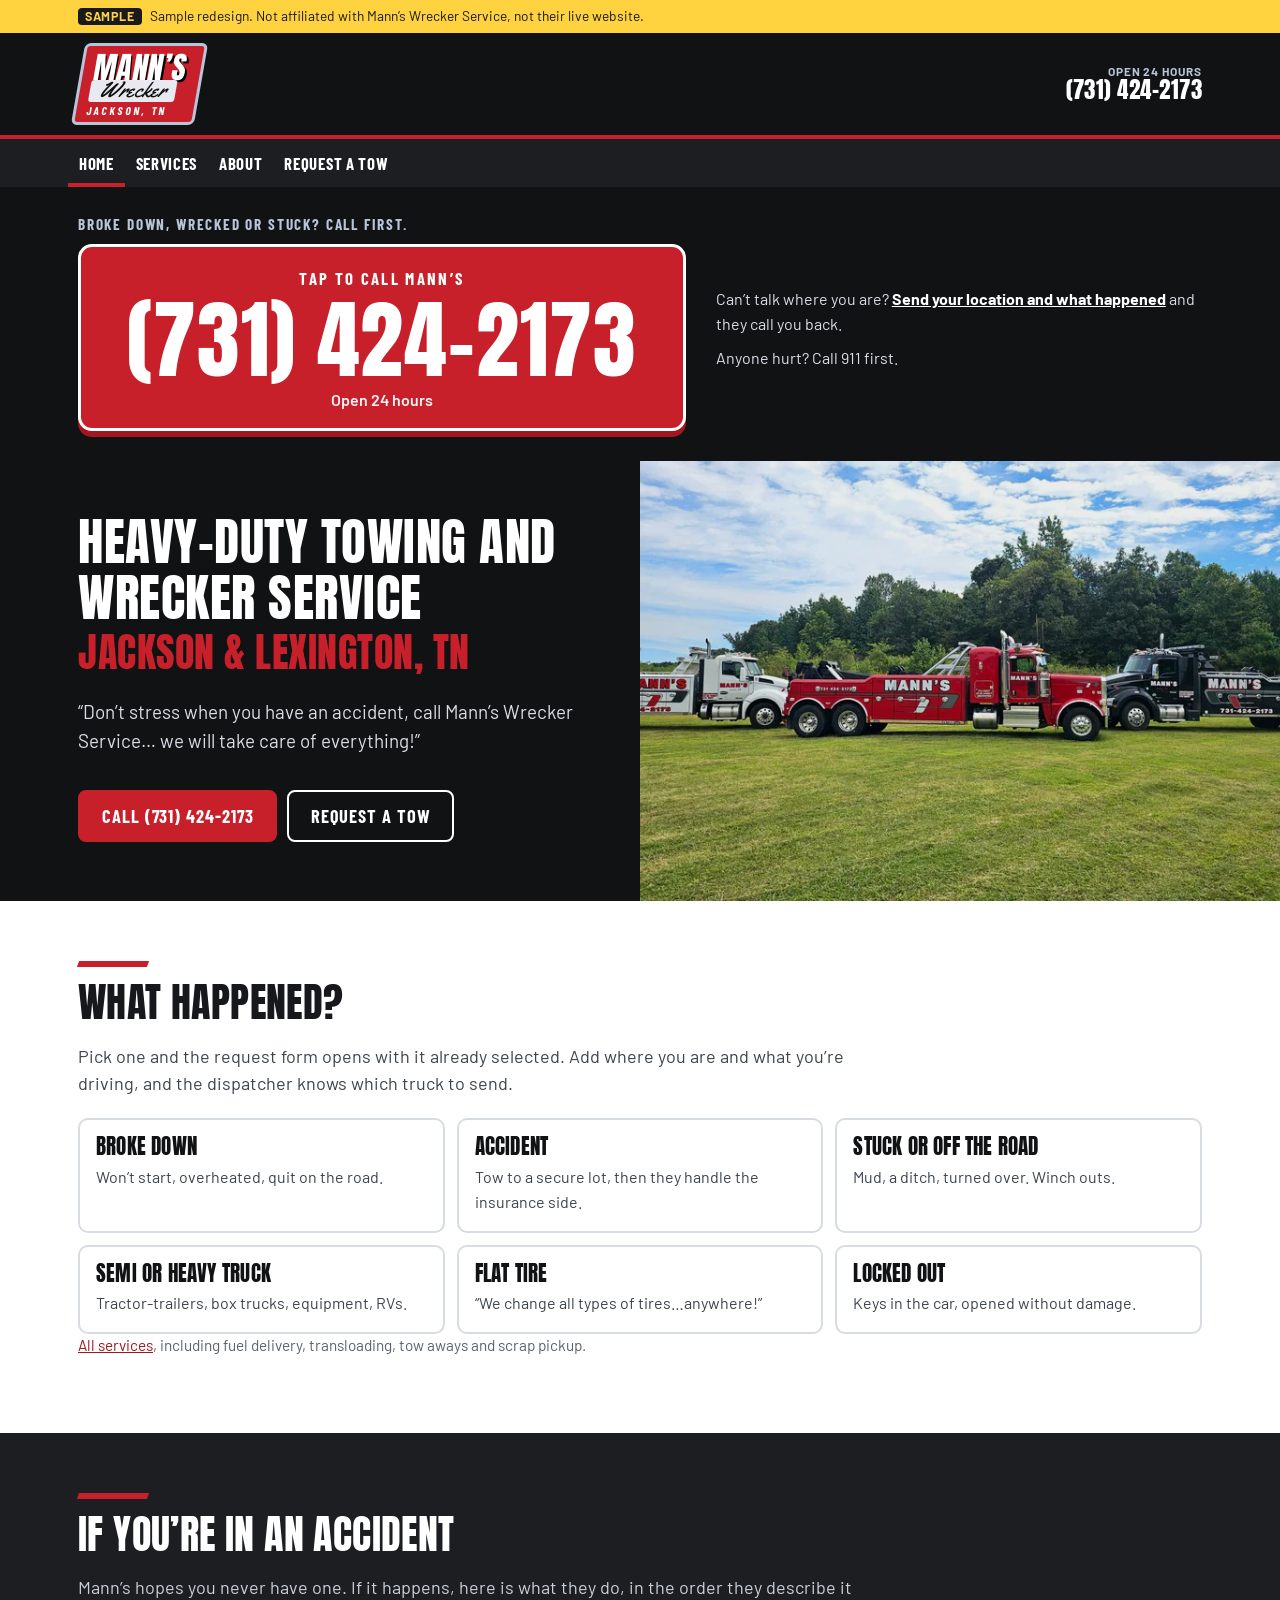
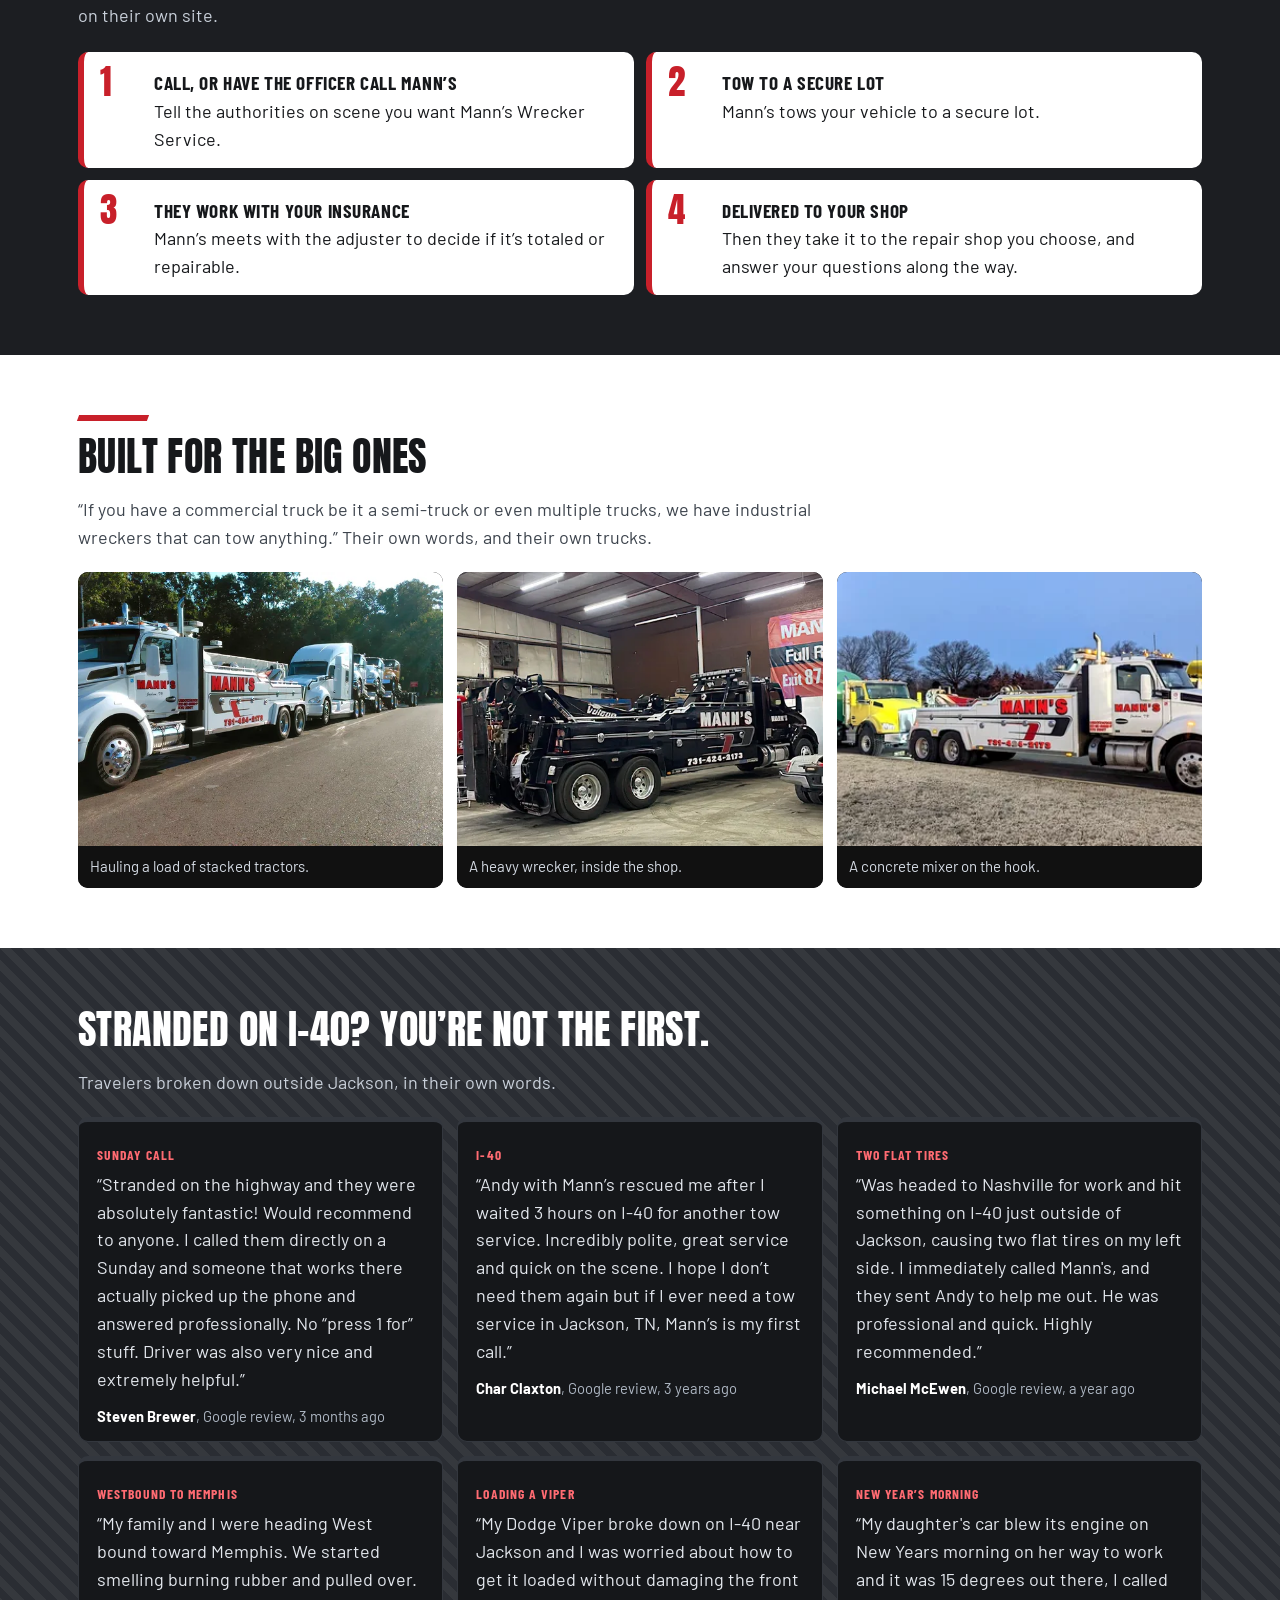
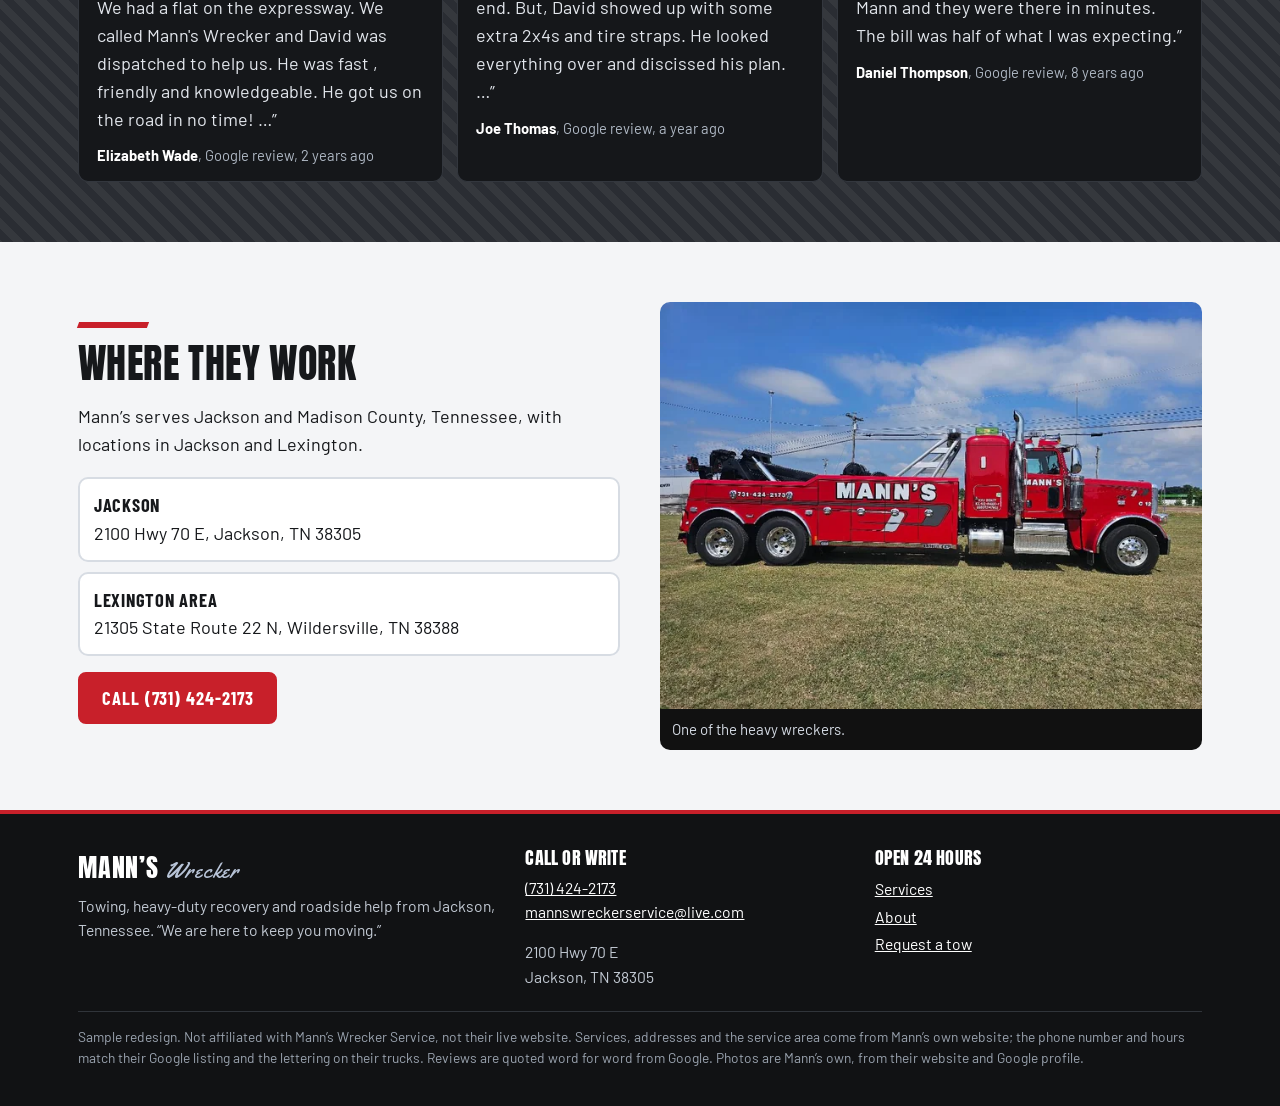
<file: index.html>
<!DOCTYPE html>
<html lang="en">
<head>
<meta charset="utf-8">
<meta name="viewport" content="width=device-width, initial-scale=1">
<meta name="robots" content="noindex, nofollow, noarchive">
<title>Mann&rsquo;s Wrecker Service | 24 Hour Towing &amp; Heavy Wrecker, Jackson, TN</title>
<meta name="description" content="Towing, heavy-duty wrecker and roadside service from Jackson, TN. Open 24 hours. Call (731) 424-2173.">
<meta name="theme-color" content="#111214">
<link rel="preconnect" href="https://fonts.googleapis.com">
<link rel="preconnect" href="https://fonts.gstatic.com" crossorigin>
<link rel="stylesheet" href="https://fonts.googleapis.com/css2?family=Anton&amp;family=Barlow:wght@400;600;700&amp;family=Barlow+Condensed:wght@700&amp;family=Yellowtail&amp;display=swap">
<link rel="stylesheet" href="style.css">
</head>
<body>
<a class="skip" href="#main">Skip to main content</a>
<div class="ribbon" role="note"><div class="wrap"><strong>Sample</strong>Sample redesign. Not affiliated with Mann&rsquo;s Wrecker Service, not their live website.</div></div>
<header class="site-head">
<div class="wrap head-row">
<a class="brand" href="index.html" aria-label="Mann&rsquo;s Wrecker Service, home"><span class="w1">MANN&rsquo;S</span><span class="w2">Wrecker</span><span class="w3">JACKSON, TN</span></a>
<a class="head-call" href="tel:+17314242173"><small>Open 24 hours</small>(731) 424-2173</a>
</div>
</header>
<nav class="main-nav" aria-label="Main"><ul><li><a href="index.html" aria-current="page">Home</a></li><li><a href="services.html">Services</a></li><li><a href="about.html">About</a></li><li><a href="contact.html">Request a tow</a></li></ul></nav>
<main id="main">

<section class="call-first" aria-label="Call for a tow">
<div class="wrap call-grid">
<div>
<p class="lbl">Broke down, wrecked or stuck? Call first.</p>
<a class="giant" href="tel:+17314242173"><span class="t">Tap to call Mann&rsquo;s</span><span class="n">(731) 424-2173</span><span class="s">Open 24 hours</span></a>
</div>
<div class="call-sub">
<p style="margin:0">Can&rsquo;t talk where you are? <a href="contact.html">Send your location and what happened</a> and they call you back.</p>
<p style="margin:0">Anyone hurt? Call 911 first.</p>
</div>
</div>
</section>

<section class="hero" aria-labelledby="hero-h">
<div class="hero-copy">
<h1 id="hero-h">Heavy-duty towing and wrecker service <span>Jackson &amp; Lexington, TN</span></h1>
<p class="lede">&ldquo;Don&rsquo;t stress when you have an accident, call Mann&rsquo;s Wrecker Service&hellip; we will take care of everything!&rdquo;</p>
<div class="btn-row"><a class="btn" href="tel:+17314242173">Call (731) 424-2173</a><a class="btn btn-ghost" href="contact.html">Request a tow</a></div>
</div>
<img src="img/three-wreckers-1400.webp" srcset="img/three-wreckers-760.webp 760w, img/three-wreckers-1400.webp 1400w" sizes="(min-width: 900px) 50vw, 100vw" width="1400" height="867" alt="Three Mann's heavy wreckers parked side by side on grass: a white one, a red one and a black one, each lettered Mann's 731-424-2173" fetchpriority="high">
</section>

<section class="sec" aria-labelledby="what-h">
<div class="wrap">
<span class="red-rule" aria-hidden="true"></span>
<h2 id="what-h">What happened?</h2>
<p class="lead-in">Pick one and the request form opens with it already selected. Add where you are and what you&rsquo;re driving, and the dispatcher knows which truck to send.</p>
<div class="svc">
<a href="contact.html#w-broke"><h3>Broke down</h3><p>Won&rsquo;t start, overheated, quit on the road.</p></a>
<a href="contact.html#w-wreck"><h3>Accident</h3><p>Tow to a secure lot, then they handle the insurance side.</p></a>
<a href="contact.html#w-stuck"><h3>Stuck or off the road</h3><p>Mud, a ditch, turned over. Winch outs.</p></a>
<a href="contact.html#w-semi"><h3>Semi or heavy truck</h3><p>Tractor-trailers, box trucks, equipment, RVs.</p></a>
<a href="contact.html#w-tire"><h3>Flat tire</h3><p>&ldquo;We change all types of tires&hellip;anywhere!&rdquo;</p></a>
<a href="contact.html#w-lock"><h3>Locked out</h3><p>Keys in the car, opened without damage.</p></a>
</div>
<p class="note"><a href="services.html">All services</a>, including fuel delivery, transloading, tow aways and scrap pickup.</p>
</div>
</section>

<section class="sec sec-dark" aria-labelledby="acc-h">
<div class="wrap">
<span class="red-rule" aria-hidden="true"></span>
<h2 id="acc-h">If you&rsquo;re in an accident</h2>
<p class="lead-in">Mann&rsquo;s hopes you never have one. If it happens, here is what they do, in the order they describe it on their own site.</p>
<ol class="steps">
<li><b>Call, or have the officer call Mann&rsquo;s</b>Tell the authorities on scene you want Mann&rsquo;s Wrecker Service.</li>
<li><b>Tow to a secure lot</b>Mann&rsquo;s tows your vehicle to a secure lot.</li>
<li><b>They work with your insurance</b>Mann&rsquo;s meets with the adjuster to decide if it&rsquo;s totaled or repairable.</li>
<li><b>Delivered to your shop</b>Then they take it to the repair shop you choose, and answer your questions along the way.</li>
</ol>
</div>
</section>

<section class="sec" aria-labelledby="hd-h">
<div class="wrap">
<span class="red-rule" aria-hidden="true"></span>
<h2 id="hd-h">Built for the big ones</h2>
<p class="lead-in">&ldquo;If you have a commercial truck be it a semi-truck or even multiple trucks, we have industrial wreckers that can tow anything.&rdquo; Their own words, and their own trucks.</p>
<div class="work">
<figure><img src="img/towing-semis-1400.webp" srcset="img/towing-semis-760.webp 760w, img/towing-semis-1400.webp 1400w" sizes="(min-width: 900px) 33vw, 100vw" width="1400" height="788" alt="A white Mann's heavy wrecker towing a line of new semi tractors stacked on each other along a two-lane road" loading="lazy"><figcaption>Hauling a load of stacked tractors.</figcaption></figure>
<figure><img src="img/rotator-shop-900.webp" srcset="img/rotator-shop-560.webp 560w, img/rotator-shop-900.webp 900w" sizes="(min-width: 900px) 33vw, 100vw" width="900" height="1158" alt="A black Mann's heavy wrecker parked inside a large lit shop building" loading="lazy"><figcaption>A heavy wrecker, inside the shop.</figcaption></figure>
<figure><img src="img/mixer-tow-1200.webp" srcset="img/mixer-tow-560.webp 560w, img/mixer-tow-1200.webp 1200w" sizes="(min-width: 900px) 33vw, 100vw" width="1200" height="560" alt="A Mann's wrecker hooked to a concrete mixer truck" loading="lazy"><figcaption>A concrete mixer on the hook.</figcaption></figure>
</div>
</div>
</section>

<section class="sec plate" aria-labelledby="r-h">
<div class="wrap">
<h2 id="r-h">Stranded on I-40? You&rsquo;re not the first.</h2>
<p class="lead-in">Travelers broken down outside Jackson, in their own words.</p>
<div class="revs">
<figure class="rev"><span class="tag">Sunday call</span><blockquote><p>&ldquo;Stranded on the highway and they were absolutely fantastic! Would recommend to anyone. I called them directly on a Sunday and someone that works there actually picked up the phone and answered professionally. No &#8220;press 1 for&#8221; stuff. Driver was also very nice and extremely helpful.&rdquo;</p></blockquote><figcaption><strong>Steven Brewer</strong>, Google review, 3 months ago</figcaption></figure>
<figure class="rev"><span class="tag">I-40</span><blockquote><p>&ldquo;Andy with Mann&#8217;s rescued me after I waited  3 hours on I-40 for another tow service.  Incredibly polite, great service and quick on the scene.  I hope I don&#8217;t need them again but if I ever need a tow service in Jackson, TN, Mann&#8217;s is my first call.&rdquo;</p></blockquote><figcaption><strong>Char Claxton</strong>, Google review, 3 years ago</figcaption></figure>
<figure class="rev"><span class="tag">Two flat tires</span><blockquote><p>&ldquo;Was headed to Nashville for work and hit something on I-40 just outside of Jackson, causing two flat tires on my left side. I immediately called Mann's, and they sent Andy to help me out. He was professional and quick. Highly recommended.&rdquo;</p></blockquote><figcaption><strong>Michael McEwen</strong>, Google review, a year ago</figcaption></figure>
<figure class="rev"><span class="tag">Westbound to Memphis</span><blockquote><p>&ldquo;My family and I were heading West bound toward Memphis. We started smelling burning rubber and pulled over. We had a flat on the expressway. We called Mann's Wrecker and David was dispatched to help us.  He was fast , friendly and knowledgeable. He got us on the road in no time! &hellip;&rdquo;</p></blockquote><figcaption><strong>Elizabeth Wade</strong>, Google review, 2 years ago</figcaption></figure>
<figure class="rev"><span class="tag">Loading a Viper</span><blockquote><p>&ldquo;My Dodge Viper broke down on I-40 near Jackson and I was worried about how to get it loaded without damaging the front end. But, David showed up with some extra 2x4s and tire straps. He looked everything over and discissed his plan. &hellip;&rdquo;</p></blockquote><figcaption><strong>Joe Thomas</strong>, Google review, a year ago</figcaption></figure>
<figure class="rev"><span class="tag">New Year&rsquo;s morning</span><blockquote><p>&ldquo;My daughter's car blew its engine on New Years morning on her way to work and it was 15 degrees out there, I called Mann and they were there in minutes. The bill was half of what I was expecting.&rdquo;</p></blockquote><figcaption><strong>Daniel Thompson</strong>, Google review, 8 years ago</figcaption></figure>
</div>
</div>
</section>

<section class="sec sec-paper" aria-labelledby="a-h">
<div class="wrap area">
<div>
<span class="red-rule" aria-hidden="true"></span>
<h2 id="a-h">Where they work</h2>
<p>Mann&rsquo;s serves Jackson and Madison County, Tennessee, with locations in Jackson and Lexington.</p>
<ul class="pins">
<li><b>Jackson</b>2100 Hwy 70 E, Jackson, TN 38305</li>
<li><b>Lexington area</b>21305 State Route 22 N, Wildersville, TN 38388</li>
</ul>
<div class="btn-row"><a class="btn" href="tel:+17314242173">Call (731) 424-2173</a></div>
</div>
<figure class="wide-photo" style="margin:0"><img src="img/red-wrecker-1200.webp" srcset="img/red-wrecker-640.webp 640w, img/red-wrecker-1200.webp 1080w" sizes="(min-width: 900px) 50vw, 100vw" width="1080" height="810" alt="A red Mann's heavy wrecker parked on grass under a blue sky" loading="lazy"><figcaption>One of the heavy wreckers.</figcaption></figure>
</div>
</section>

</main>
<a class="callbar" href="tel:+17314242173" aria-label="Call Mann&rsquo;s Wrecker Service at (731) 424-2173"><svg width="22" height="22" viewBox="0 0 24 24" aria-hidden="true"><path fill="currentColor" d="M6.6 10.8a15.1 15.1 0 0 0 6.6 6.6l2.2-2.2c.3-.3.7-.4 1-.2 1.1.4 2.3.6 3.6.6.6 0 1 .4 1 1V20c0 .6-.4 1-1 1A17 17 0 0 1 3 4c0-.6.4-1 1-1h3.5c.6 0 1 .4 1 1 0 1.3.2 2.5.6 3.6.1.3 0 .7-.2 1z"/></svg>(731) 424-2173 <small>Tap to call, 24 hours</small></a>
<footer class="site-foot">
<div class="wrap">
<div class="foot-grid">
<div><p class="foot-brand">Mann&rsquo;s<span>Wrecker</span></p><p>Towing, heavy-duty recovery and roadside help from Jackson, Tennessee. &ldquo;We are here to keep you moving.&rdquo;</p></div>
<div><h2>Call or write</h2><p><a href="tel:+17314242173">(731) 424-2173</a><br><a href="mailto:mannswreckerservice@live.com">mannswreckerservice@live.com</a></p><address>2100 Hwy 70 E<br>Jackson, TN 38305</address></div>
<div><h2>Open 24 hours</h2><ul><li><a href="services.html">Services</a></li><li><a href="about.html">About</a></li><li><a href="contact.html">Request a tow</a></li></ul></div>
</div>
<p class="foot-note">Sample redesign. Not affiliated with Mann&rsquo;s Wrecker Service, not their live website. Services, addresses and the service area come from Mann&rsquo;s own website; the phone number and hours match their Google listing and the lettering on their trucks. Reviews are quoted word for word from Google. Photos are Mann&rsquo;s own, from their website and Google profile.</p>
</div>
</footer>
</body>
</html>
</file>
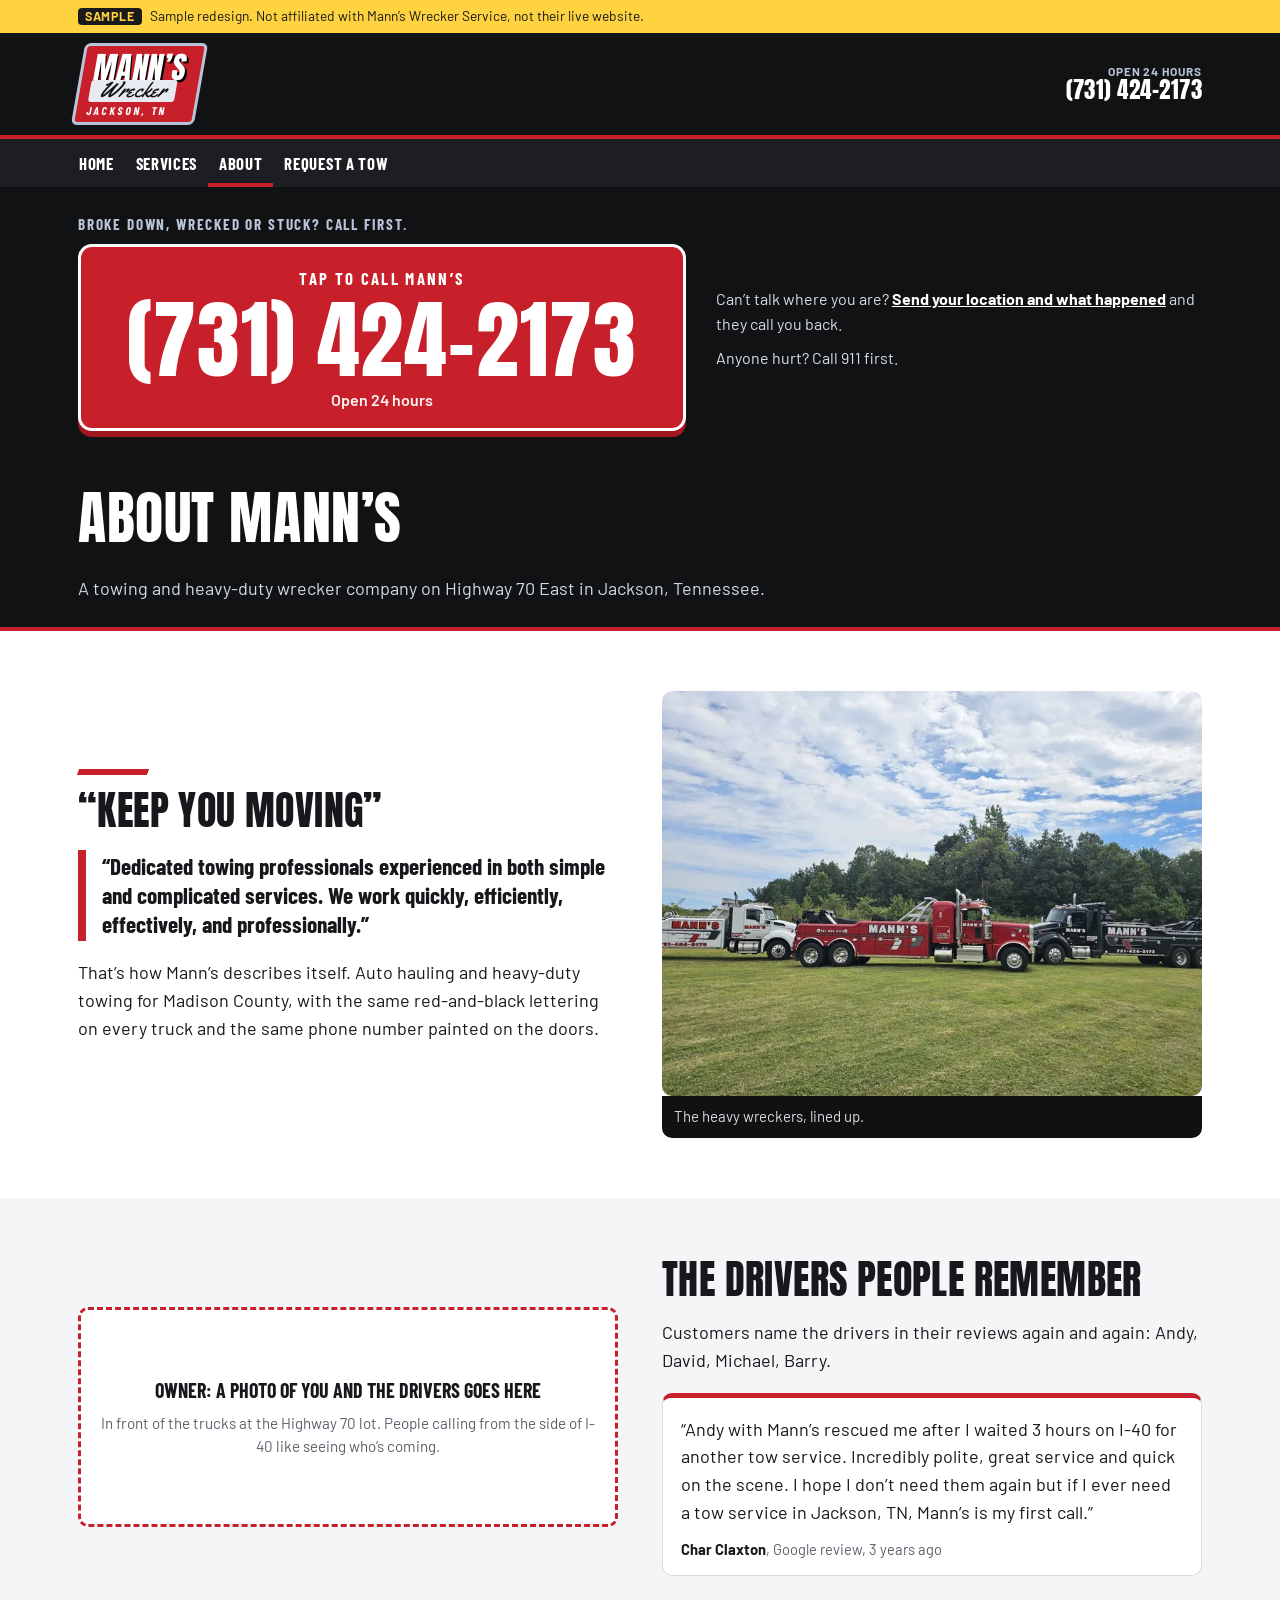
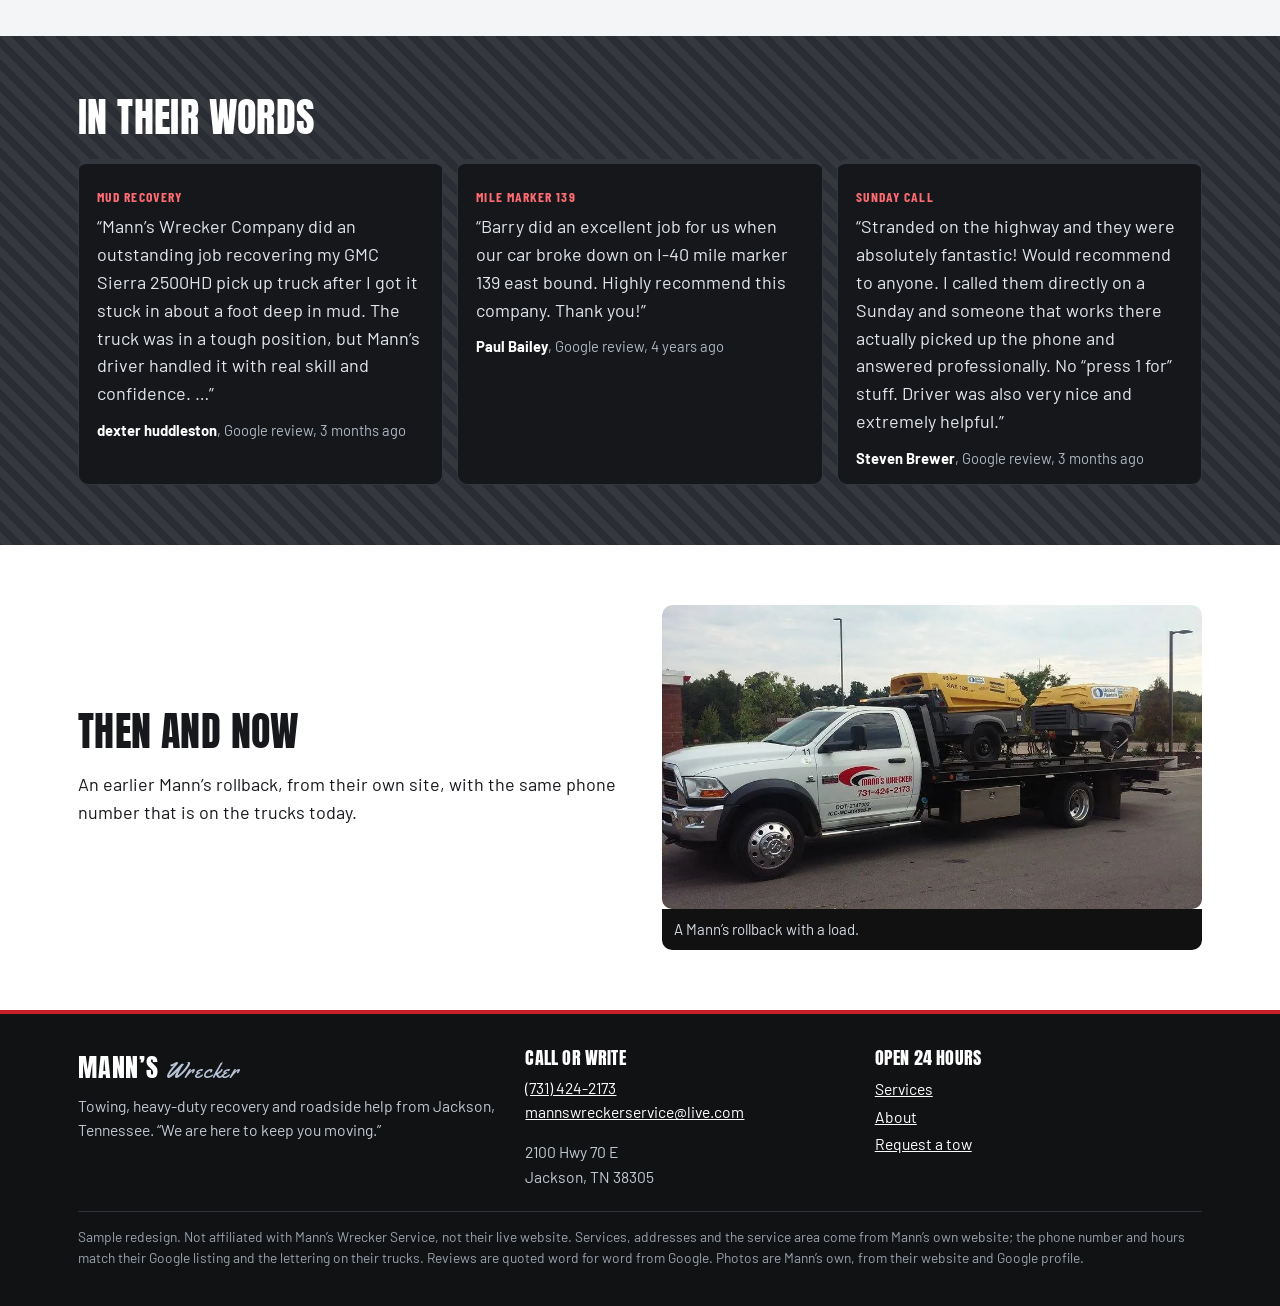
<file: about.html>
<!DOCTYPE html>
<html lang="en">
<head>
<meta charset="utf-8">
<meta name="viewport" content="width=device-width, initial-scale=1">
<meta name="robots" content="noindex, nofollow, noarchive">
<title>About | Mann&rsquo;s Wrecker Service, Jackson, TN</title>
<meta name="description" content="Mann's Wrecker Service: towing and heavy-duty wrecker service in Jackson and Madison County, Tennessee.">
<meta name="theme-color" content="#111214">
<link rel="preconnect" href="https://fonts.googleapis.com">
<link rel="preconnect" href="https://fonts.gstatic.com" crossorigin>
<link rel="stylesheet" href="https://fonts.googleapis.com/css2?family=Anton&amp;family=Barlow:wght@400;600;700&amp;family=Barlow+Condensed:wght@700&amp;family=Yellowtail&amp;display=swap">
<link rel="stylesheet" href="style.css">
</head>
<body>
<a class="skip" href="#main">Skip to main content</a>
<div class="ribbon" role="note"><div class="wrap"><strong>Sample</strong>Sample redesign. Not affiliated with Mann&rsquo;s Wrecker Service, not their live website.</div></div>
<header class="site-head">
<div class="wrap head-row">
<a class="brand" href="index.html" aria-label="Mann&rsquo;s Wrecker Service, home"><span class="w1">MANN&rsquo;S</span><span class="w2">Wrecker</span><span class="w3">JACKSON, TN</span></a>
<a class="head-call" href="tel:+17314242173"><small>Open 24 hours</small>(731) 424-2173</a>
</div>
</header>
<nav class="main-nav" aria-label="Main"><ul><li><a href="index.html">Home</a></li><li><a href="services.html">Services</a></li><li><a href="about.html" aria-current="page">About</a></li><li><a href="contact.html">Request a tow</a></li></ul></nav>
<main id="main">

<section class="call-first" aria-label="Call for a tow">
<div class="wrap call-grid">
<div>
<p class="lbl">Broke down, wrecked or stuck? Call first.</p>
<a class="giant" href="tel:+17314242173"><span class="t">Tap to call Mann&rsquo;s</span><span class="n">(731) 424-2173</span><span class="s">Open 24 hours</span></a>
</div>
<div class="call-sub">
<p style="margin:0">Can&rsquo;t talk where you are? <a href="contact.html">Send your location and what happened</a> and they call you back.</p>
<p style="margin:0">Anyone hurt? Call 911 first.</p>
</div>
</div>
</section>
<section class="page-hero"><div class="wrap">
<h1>About Mann&rsquo;s</h1>
<p>A towing and heavy-duty wrecker company on Highway 70 East in Jackson, Tennessee.</p>
</div></section>

<section class="sec" aria-labelledby="k-h">
<div class="wrap split">
<div>
<span class="red-rule" aria-hidden="true"></span>
<h2 id="k-h">&ldquo;Keep you moving&rdquo;</h2>
<p class="pull">&ldquo;Dedicated towing professionals experienced in both simple and complicated services. We work quickly, efficiently, effectively, and professionally.&rdquo;</p>
<p>That&rsquo;s how Mann&rsquo;s describes itself. Auto hauling and heavy-duty towing for Madison County, with the same red-and-black lettering on every truck and the same phone number painted on the doors.</p>
</div>
<figure class="wide-photo" style="margin:0"><img src="img/fleet-line-1400.webp" srcset="img/fleet-line-760.webp 760w, img/fleet-line-1400.webp 1400w" sizes="(min-width: 900px) 50vw, 100vw" width="1400" height="1050" alt="Mann's white, red and black heavy wreckers lined up on a grass field" loading="lazy"><figcaption>The heavy wreckers, lined up.</figcaption></figure>
</div>
</section>

<section class="sec sec-paper" aria-labelledby="o-h">
<div class="wrap split">
<div class="ph" role="img" aria-label="Placeholder for a photo of the owner and drivers"><b>Owner: a photo of you and the drivers goes here</b><span>In front of the trucks at the Highway 70 lot. People calling from the side of I-40 like seeing who&rsquo;s coming.</span></div>
<div>
<h2 id="o-h">The drivers people remember</h2>
<p>Customers name the drivers in their reviews again and again: Andy, David, Michael, Barry.</p>
<figure class="rev"><blockquote><p>&ldquo;Andy with Mann&#8217;s rescued me after I waited  3 hours on I-40 for another tow service.  Incredibly polite, great service and quick on the scene.  I hope I don&#8217;t need them again but if I ever need a tow service in Jackson, TN, Mann&#8217;s is my first call.&rdquo;</p></blockquote><figcaption><strong>Char Claxton</strong>, Google review, 3 years ago</figcaption></figure>
</div>
</div>
</section>

<section class="sec plate" aria-labelledby="r-h">
<div class="wrap">
<h2 id="r-h">In their words</h2>
<div class="revs">
<figure class="rev"><span class="tag">Mud recovery</span><blockquote><p>&ldquo;Mann&#8217;s Wrecker Company did an outstanding job recovering my GMC Sierra 2500HD pick up truck after I got it stuck in about a foot deep in mud. The truck was in a tough position, but Mann&#8217;s driver handled it with real skill and confidence. &hellip;&rdquo;</p></blockquote><figcaption><strong>dexter huddleston</strong>, Google review, 3 months ago</figcaption></figure>
<figure class="rev"><span class="tag">Mile marker 139</span><blockquote><p>&ldquo;Barry did an excellent job for us when our car broke down on I-40 mile marker 139 east bound. Highly recommend this company. Thank you!&rdquo;</p></blockquote><figcaption><strong>Paul Bailey</strong>, Google review, 4 years ago</figcaption></figure>
<figure class="rev"><span class="tag">Sunday call</span><blockquote><p>&ldquo;Stranded on the highway and they were absolutely fantastic! Would recommend to anyone. I called them directly on a Sunday and someone that works there actually picked up the phone and answered professionally. No &#8220;press 1 for&#8221; stuff. Driver was also very nice and extremely helpful.&rdquo;</p></blockquote><figcaption><strong>Steven Brewer</strong>, Google review, 3 months ago</figcaption></figure>
</div>
</div>
</section>

<section class="sec" aria-labelledby="h-h">
<div class="wrap split">
<div>
<h2 id="h-h">Then and now</h2>
<p>An earlier Mann&rsquo;s rollback, from their own site, with the same phone number that is on the trucks today.</p>
</div>
<figure class="wide-photo" style="margin:0"><img src="img/rollback-960.webp" srcset="img/rollback-560.webp 560w, img/rollback-960.webp 960w" sizes="(min-width: 900px) 50vw, 100vw" width="960" height="540" alt="A white Mann's Wrecker rollback truck carrying yellow equipment, lettered 731-424-2173" loading="lazy"><figcaption>A Mann&rsquo;s rollback with a load.</figcaption></figure>
</div>
</section>

</main>
<a class="callbar" href="tel:+17314242173" aria-label="Call Mann&rsquo;s Wrecker Service at (731) 424-2173"><svg width="22" height="22" viewBox="0 0 24 24" aria-hidden="true"><path fill="currentColor" d="M6.6 10.8a15.1 15.1 0 0 0 6.6 6.6l2.2-2.2c.3-.3.7-.4 1-.2 1.1.4 2.3.6 3.6.6.6 0 1 .4 1 1V20c0 .6-.4 1-1 1A17 17 0 0 1 3 4c0-.6.4-1 1-1h3.5c.6 0 1 .4 1 1 0 1.3.2 2.5.6 3.6.1.3 0 .7-.2 1z"/></svg>(731) 424-2173 <small>Tap to call, 24 hours</small></a>
<footer class="site-foot">
<div class="wrap">
<div class="foot-grid">
<div><p class="foot-brand">Mann&rsquo;s<span>Wrecker</span></p><p>Towing, heavy-duty recovery and roadside help from Jackson, Tennessee. &ldquo;We are here to keep you moving.&rdquo;</p></div>
<div><h2>Call or write</h2><p><a href="tel:+17314242173">(731) 424-2173</a><br><a href="mailto:mannswreckerservice@live.com">mannswreckerservice@live.com</a></p><address>2100 Hwy 70 E<br>Jackson, TN 38305</address></div>
<div><h2>Open 24 hours</h2><ul><li><a href="services.html">Services</a></li><li><a href="about.html">About</a></li><li><a href="contact.html">Request a tow</a></li></ul></div>
</div>
<p class="foot-note">Sample redesign. Not affiliated with Mann&rsquo;s Wrecker Service, not their live website. Services, addresses and the service area come from Mann&rsquo;s own website; the phone number and hours match their Google listing and the lettering on their trucks. Reviews are quoted word for word from Google. Photos are Mann&rsquo;s own, from their website and Google profile.</p>
</div>
</footer>
</body>
</html>
</file>
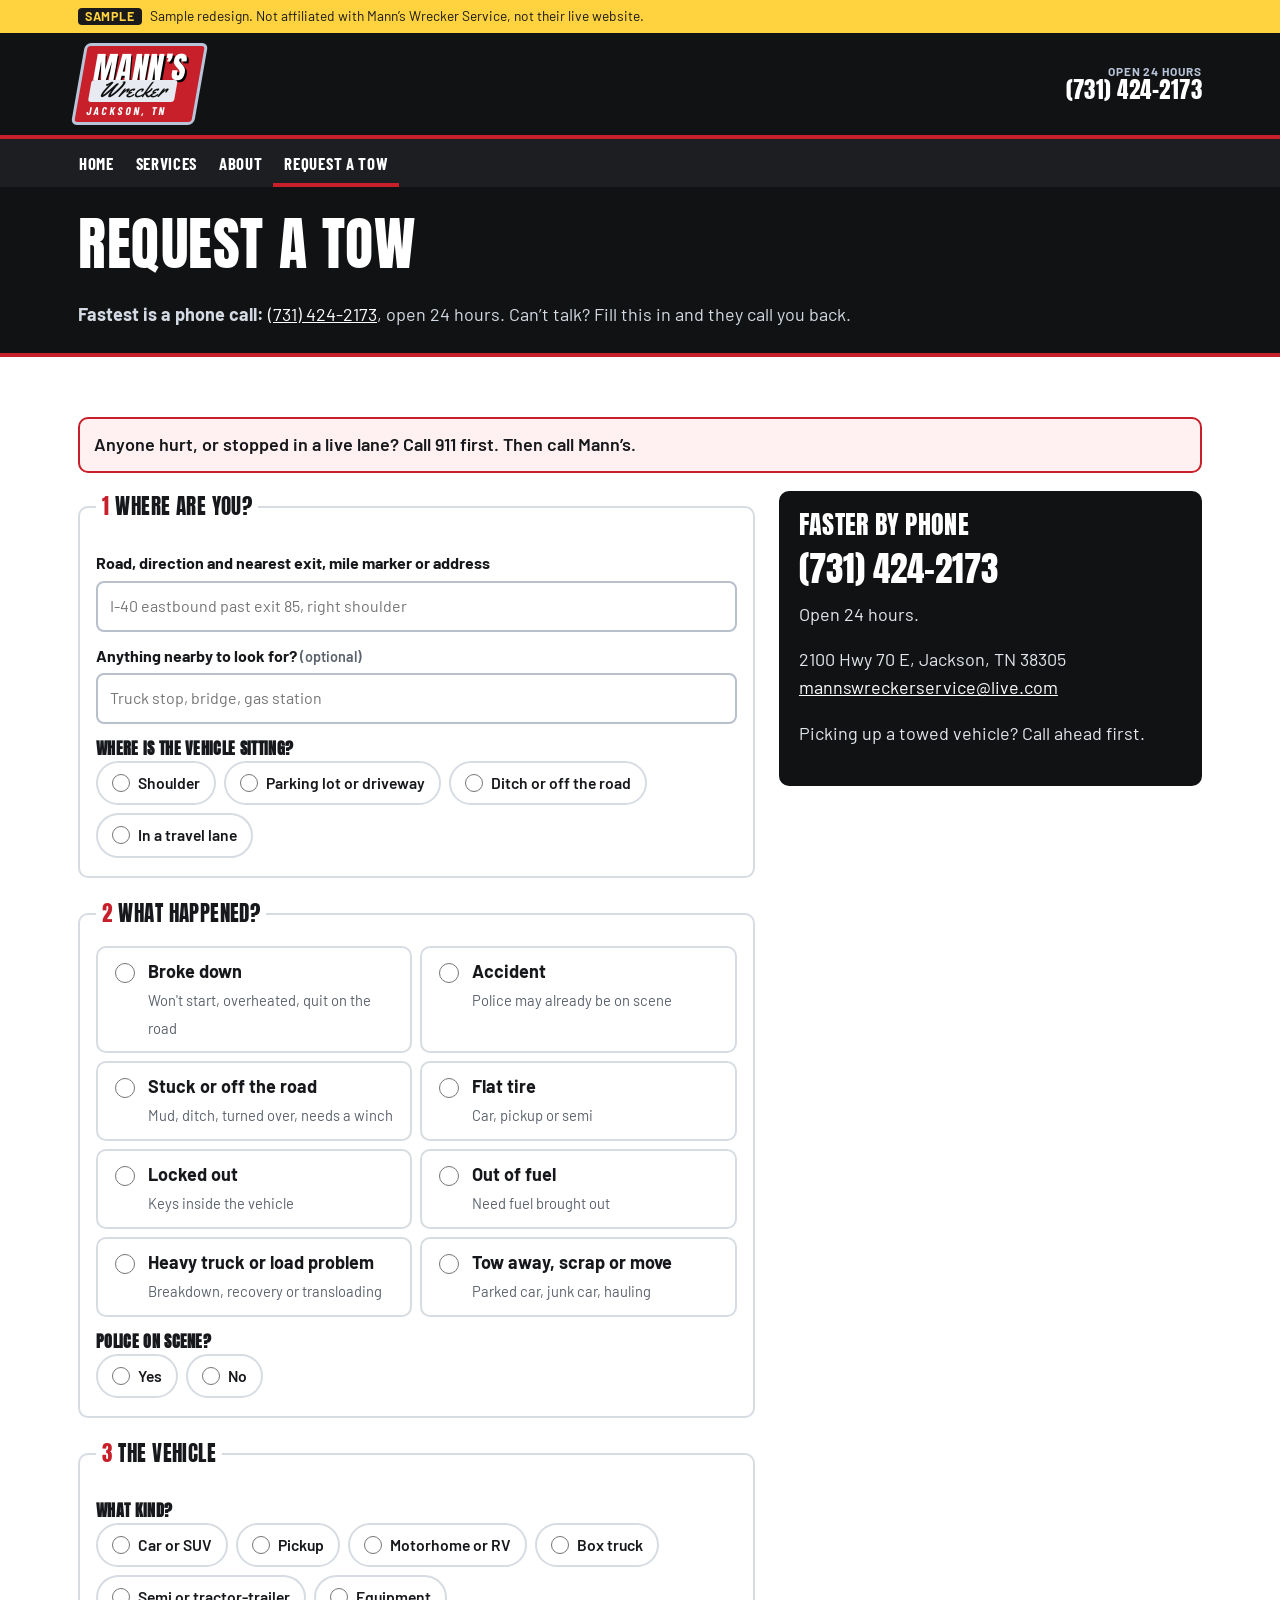
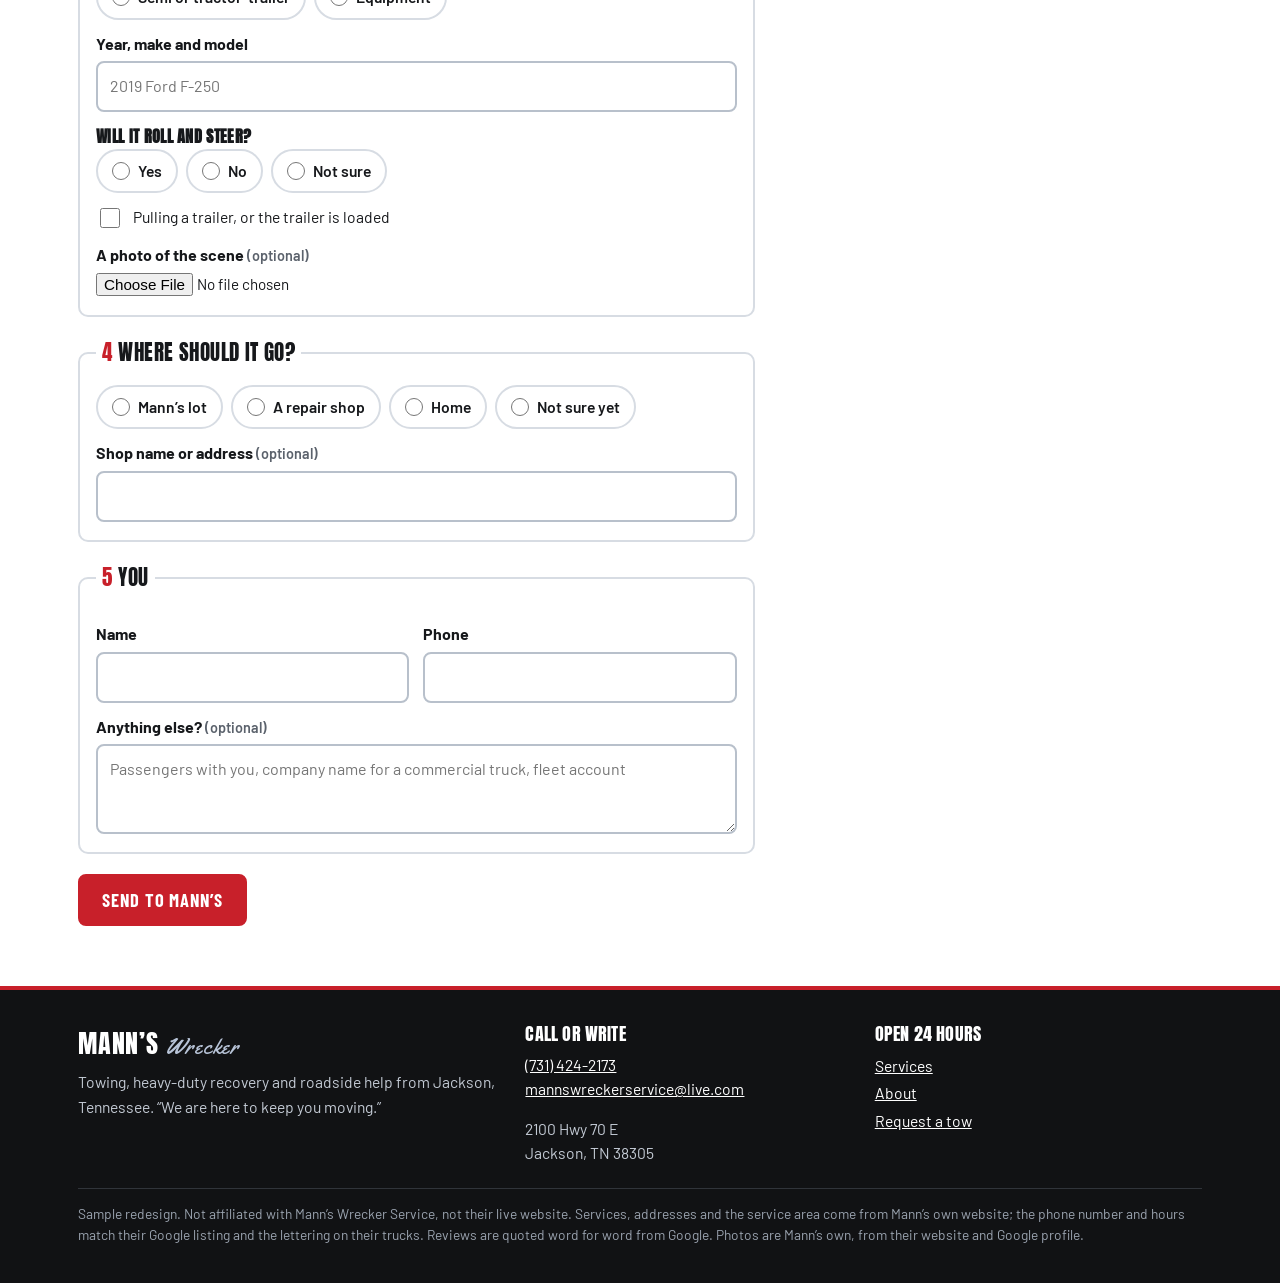
<file: contact.html>
<!DOCTYPE html>
<html lang="en">
<head>
<meta charset="utf-8">
<meta name="viewport" content="width=device-width, initial-scale=1">
<meta name="robots" content="noindex, nofollow, noarchive">
<title>Request a Tow | Mann&rsquo;s Wrecker Service, Jackson, TN</title>
<meta name="description" content="Tell Mann's Wrecker Service where you are, what happened and what you're driving. Or call (731) 424-2173, open 24 hours.">
<meta name="theme-color" content="#111214">
<link rel="preconnect" href="https://fonts.googleapis.com">
<link rel="preconnect" href="https://fonts.gstatic.com" crossorigin>
<link rel="stylesheet" href="https://fonts.googleapis.com/css2?family=Anton&amp;family=Barlow:wght@400;600;700&amp;family=Barlow+Condensed:wght@700&amp;family=Yellowtail&amp;display=swap">
<link rel="stylesheet" href="style.css">
</head>
<body>
<a class="skip" href="#main">Skip to main content</a>
<div class="ribbon" role="note"><div class="wrap"><strong>Sample</strong>Sample redesign. Not affiliated with Mann&rsquo;s Wrecker Service, not their live website.</div></div>
<header class="site-head">
<div class="wrap head-row">
<a class="brand" href="index.html" aria-label="Mann&rsquo;s Wrecker Service, home"><span class="w1">MANN&rsquo;S</span><span class="w2">Wrecker</span><span class="w3">JACKSON, TN</span></a>
<a class="head-call" href="tel:+17314242173"><small>Open 24 hours</small>(731) 424-2173</a>
</div>
</header>
<nav class="main-nav" aria-label="Main"><ul><li><a href="index.html">Home</a></li><li><a href="services.html">Services</a></li><li><a href="about.html">About</a></li><li><a href="contact.html" aria-current="page">Request a tow</a></li></ul></nav>
<main id="main">

<section class="page-hero"><div class="wrap">
<h1>Request a tow</h1>
<p><strong>Fastest is a phone call:</strong> <a href="tel:+17314242173">(731) 424-2173</a>, open 24 hours. Can&rsquo;t talk? Fill this in and they call you back.</p>
</div></section>

<section class="sec">
<div class="wrap">
<p class="sent" id="sent" role="status">Got it. In the live version, this goes straight to Mann&rsquo;s dispatch and they call you back.</p>
<p class="hurt">Anyone hurt, or stopped in a live lane? Call 911 first. Then call Mann&rsquo;s.</p>
<div class="form-wrap">
<form action="contact.html#sent" method="get" aria-label="Tow request">

<fieldset>
<legend><span class="num">1</span>Where are you?</legend>
<div class="field"><label for="f-where">Road, direction and nearest exit, mile marker or address</label><input type="text" id="f-where" name="where" placeholder="I-40 eastbound past exit 85, right shoulder" required></div>
<div class="field"><label for="f-land">Anything nearby to look for? <span class="opt">(optional)</span></label><input type="text" id="f-land" name="landmark" placeholder="Truck stop, bridge, gas station"></div>
<fieldset class="field"><legend class="lbl">Where is the vehicle sitting?</legend>
<div class="chips">
<label class="chip"><input type="radio" name="spot" value="Shoulder"><span>Shoulder</span></label>
<label class="chip"><input type="radio" name="spot" value="Parking lot or driveway"><span>Parking lot or driveway</span></label>
<label class="chip"><input type="radio" name="spot" value="Ditch or off the road"><span>Ditch or off the road</span></label>
<label class="chip"><input type="radio" name="spot" value="In a travel lane"><span>In a travel lane</span></label>
</div></fieldset>
</fieldset>

<fieldset>
<legend><span class="num">2</span>What happened?</legend>
<div class="picker"><label class="pick" id="w-broke"><input type="radio" name="what" value="Broke down"><span><b>Broke down</b><small>Won't start, overheated, quit on the road</small></span></label><label class="pick" id="w-wreck"><input type="radio" name="what" value="Accident"><span><b>Accident</b><small>Police may already be on scene</small></span></label><label class="pick" id="w-stuck"><input type="radio" name="what" value="Stuck or off the road"><span><b>Stuck or off the road</b><small>Mud, ditch, turned over, needs a winch</small></span></label><label class="pick" id="w-tire"><input type="radio" name="what" value="Flat tire"><span><b>Flat tire</b><small>Car, pickup or semi</small></span></label><label class="pick" id="w-lock"><input type="radio" name="what" value="Locked out"><span><b>Locked out</b><small>Keys inside the vehicle</small></span></label><label class="pick" id="w-fuel"><input type="radio" name="what" value="Out of fuel"><span><b>Out of fuel</b><small>Need fuel brought out</small></span></label><label class="pick" id="w-semi"><input type="radio" name="what" value="Heavy truck or load problem"><span><b>Heavy truck or load problem</b><small>Breakdown, recovery or transloading</small></span></label><label class="pick" id="w-other"><input type="radio" name="what" value="Tow away, scrap or move"><span><b>Tow away, scrap or move</b><small>Parked car, junk car, hauling</small></span></label></div>
<fieldset class="field"><legend class="lbl">Police on scene?</legend>
<div class="chips">
<label class="chip"><input type="radio" name="police" value="Yes"><span>Yes</span></label>
<label class="chip"><input type="radio" name="police" value="No"><span>No</span></label>
</div></fieldset>
</fieldset>

<fieldset>
<legend><span class="num">3</span>The vehicle</legend>
<fieldset class="field"><legend class="lbl">What kind?</legend>
<div class="chips">
<label class="chip"><input type="radio" name="kind" value="Car or SUV"><span>Car or SUV</span></label>
<label class="chip"><input type="radio" name="kind" value="Pickup"><span>Pickup</span></label>
<label class="chip"><input type="radio" name="kind" value="Motorhome or RV"><span>Motorhome or RV</span></label>
<label class="chip"><input type="radio" name="kind" value="Box truck"><span>Box truck</span></label>
<label class="chip"><input type="radio" name="kind" value="Semi or tractor-trailer"><span>Semi or tractor-trailer</span></label>
<label class="chip"><input type="radio" name="kind" value="Equipment"><span>Equipment</span></label>
</div></fieldset>
<div class="field"><label for="f-ymm">Year, make and model</label><input type="text" id="f-ymm" name="vehicle" placeholder="2019 Ford F-250"></div>
<fieldset class="field"><legend class="lbl">Will it roll and steer?</legend>
<div class="chips">
<label class="chip"><input type="radio" name="rolls" value="Yes"><span>Yes</span></label>
<label class="chip"><input type="radio" name="rolls" value="No"><span>No</span></label>
<label class="chip"><input type="radio" name="rolls" value="Not sure"><span>Not sure</span></label>
</div></fieldset>
<label class="check"><input type="checkbox" name="loaded" value="yes"><span>Pulling a trailer, or the trailer is loaded</span></label>
<div class="field"><label for="f-photo">A photo of the scene <span class="opt">(optional)</span></label><input type="file" id="f-photo" name="photo" accept="image/*"></div>
</fieldset>

<fieldset>
<legend><span class="num">4</span>Where should it go?</legend>
<div class="chips">
<label class="chip"><input type="radio" name="dest" value="Mann's lot"><span>Mann&rsquo;s lot</span></label>
<label class="chip"><input type="radio" name="dest" value="A repair shop"><span>A repair shop</span></label>
<label class="chip"><input type="radio" name="dest" value="Home"><span>Home</span></label>
<label class="chip"><input type="radio" name="dest" value="Not sure yet"><span>Not sure yet</span></label>
</div>
<div class="field"><label for="f-dest">Shop name or address <span class="opt">(optional)</span></label><input type="text" id="f-dest" name="dest_address"></div>
</fieldset>

<fieldset>
<legend><span class="num">5</span>You</legend>
<div class="two">
<div class="field"><label for="f-name">Name</label><input type="text" id="f-name" name="name" autocomplete="name" required></div>
<div class="field"><label for="f-phone">Phone</label><input type="tel" id="f-phone" name="phone" autocomplete="tel" required></div>
</div>
<div class="field"><label for="f-notes">Anything else? <span class="opt">(optional)</span></label><textarea id="f-notes" name="notes" placeholder="Passengers with you, company name for a commercial truck, fleet account"></textarea></div>
</fieldset>

<div><button class="btn" type="submit">Send to Mann&rsquo;s</button></div>
</form>

<aside class="form-side" aria-labelledby="side-h">
<h2 id="side-h">Faster by phone</h2>
<a class="side-phone" href="tel:+17314242173">(731) 424-2173</a>
<p>Open 24 hours.</p>
<p>2100 Hwy 70 E, Jackson, TN 38305<br><a href="mailto:mannswreckerservice@live.com">mannswreckerservice@live.com</a></p>
<p>Picking up a towed vehicle? Call ahead first.</p>
</aside>
</div>
</div>
</section>

</main>
<a class="callbar" href="tel:+17314242173" aria-label="Call Mann&rsquo;s Wrecker Service at (731) 424-2173"><svg width="22" height="22" viewBox="0 0 24 24" aria-hidden="true"><path fill="currentColor" d="M6.6 10.8a15.1 15.1 0 0 0 6.6 6.6l2.2-2.2c.3-.3.7-.4 1-.2 1.1.4 2.3.6 3.6.6.6 0 1 .4 1 1V20c0 .6-.4 1-1 1A17 17 0 0 1 3 4c0-.6.4-1 1-1h3.5c.6 0 1 .4 1 1 0 1.3.2 2.5.6 3.6.1.3 0 .7-.2 1z"/></svg>(731) 424-2173 <small>Tap to call, 24 hours</small></a>
<footer class="site-foot">
<div class="wrap">
<div class="foot-grid">
<div><p class="foot-brand">Mann&rsquo;s<span>Wrecker</span></p><p>Towing, heavy-duty recovery and roadside help from Jackson, Tennessee. &ldquo;We are here to keep you moving.&rdquo;</p></div>
<div><h2>Call or write</h2><p><a href="tel:+17314242173">(731) 424-2173</a><br><a href="mailto:mannswreckerservice@live.com">mannswreckerservice@live.com</a></p><address>2100 Hwy 70 E<br>Jackson, TN 38305</address></div>
<div><h2>Open 24 hours</h2><ul><li><a href="services.html">Services</a></li><li><a href="about.html">About</a></li><li><a href="contact.html">Request a tow</a></li></ul></div>
</div>
<p class="foot-note">Sample redesign. Not affiliated with Mann&rsquo;s Wrecker Service, not their live website. Services, addresses and the service area come from Mann&rsquo;s own website; the phone number and hours match their Google listing and the lettering on their trucks. Reviews are quoted word for word from Google. Photos are Mann&rsquo;s own, from their website and Google profile.</p>
</div>
</footer>
</body>
</html>
</file>
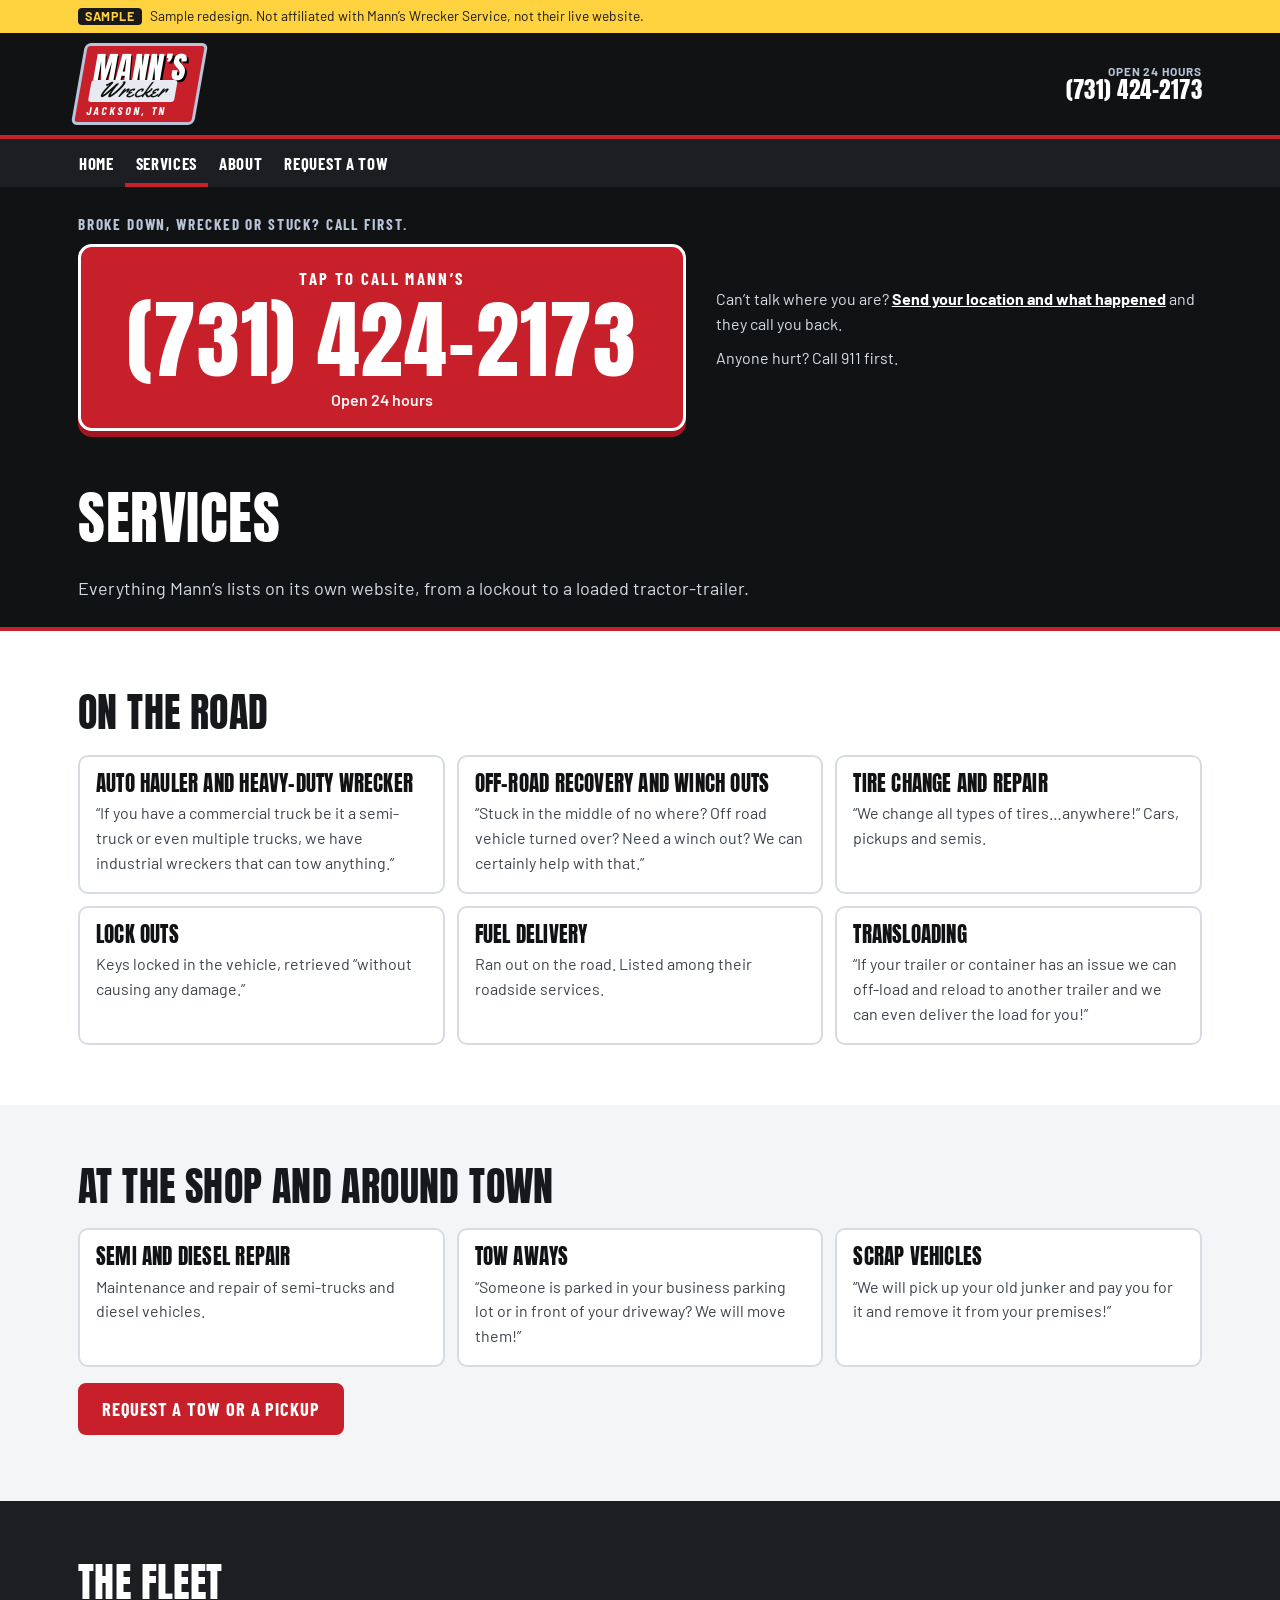
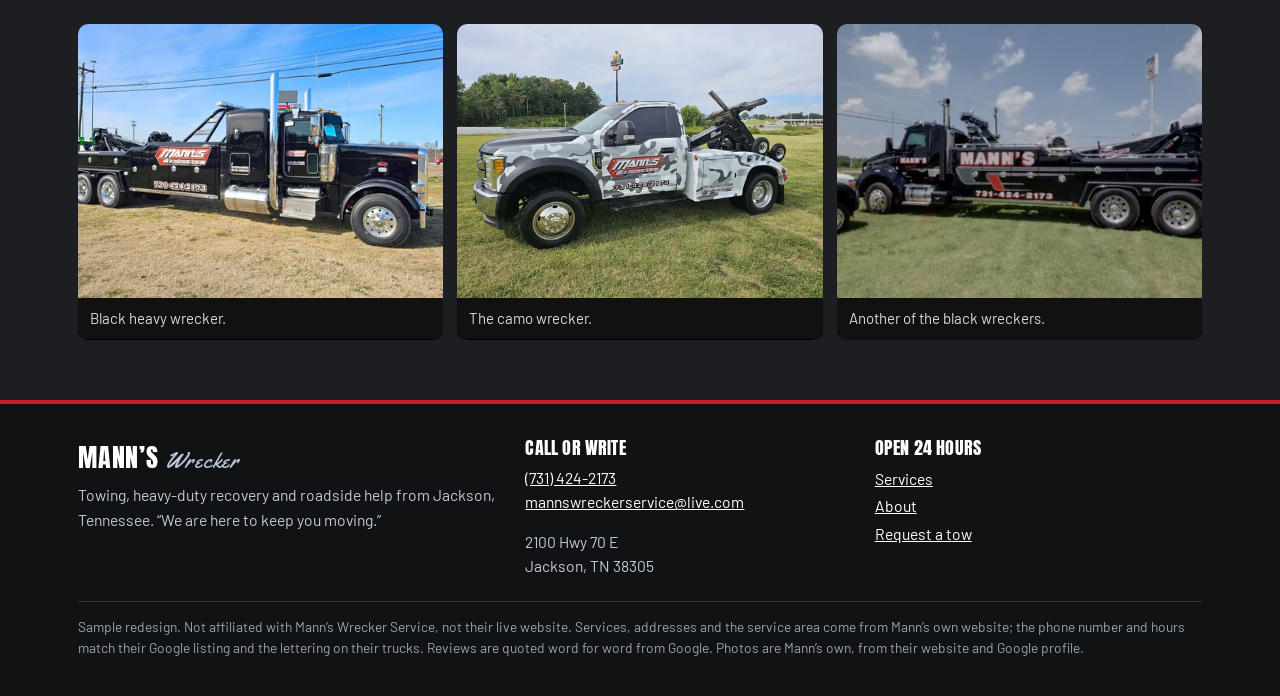
<file: services.html>
<!DOCTYPE html>
<html lang="en">
<head>
<meta charset="utf-8">
<meta name="viewport" content="width=device-width, initial-scale=1">
<meta name="robots" content="noindex, nofollow, noarchive">
<title>Services | Mann&rsquo;s Wrecker Service, Jackson, TN</title>
<meta name="description" content="Heavy-duty towing, off-road recovery, tire change, lockouts, fuel delivery, transloading, semi and diesel repair, tow aways and scrap vehicles in Jackson, TN.">
<meta name="theme-color" content="#111214">
<link rel="preconnect" href="https://fonts.googleapis.com">
<link rel="preconnect" href="https://fonts.gstatic.com" crossorigin>
<link rel="stylesheet" href="https://fonts.googleapis.com/css2?family=Anton&amp;family=Barlow:wght@400;600;700&amp;family=Barlow+Condensed:wght@700&amp;family=Yellowtail&amp;display=swap">
<link rel="stylesheet" href="style.css">
</head>
<body>
<a class="skip" href="#main">Skip to main content</a>
<div class="ribbon" role="note"><div class="wrap"><strong>Sample</strong>Sample redesign. Not affiliated with Mann&rsquo;s Wrecker Service, not their live website.</div></div>
<header class="site-head">
<div class="wrap head-row">
<a class="brand" href="index.html" aria-label="Mann&rsquo;s Wrecker Service, home"><span class="w1">MANN&rsquo;S</span><span class="w2">Wrecker</span><span class="w3">JACKSON, TN</span></a>
<a class="head-call" href="tel:+17314242173"><small>Open 24 hours</small>(731) 424-2173</a>
</div>
</header>
<nav class="main-nav" aria-label="Main"><ul><li><a href="index.html">Home</a></li><li><a href="services.html" aria-current="page">Services</a></li><li><a href="about.html">About</a></li><li><a href="contact.html">Request a tow</a></li></ul></nav>
<main id="main">

<section class="call-first" aria-label="Call for a tow">
<div class="wrap call-grid">
<div>
<p class="lbl">Broke down, wrecked or stuck? Call first.</p>
<a class="giant" href="tel:+17314242173"><span class="t">Tap to call Mann&rsquo;s</span><span class="n">(731) 424-2173</span><span class="s">Open 24 hours</span></a>
</div>
<div class="call-sub">
<p style="margin:0">Can&rsquo;t talk where you are? <a href="contact.html">Send your location and what happened</a> and they call you back.</p>
<p style="margin:0">Anyone hurt? Call 911 first.</p>
</div>
</div>
</section>
<section class="page-hero"><div class="wrap">
<h1>Services</h1>
<p>Everything Mann&rsquo;s lists on its own website, from a lockout to a loaded tractor-trailer.</p>
</div></section>

<section class="sec" aria-labelledby="t-h">
<div class="wrap">
<h2 id="t-h">On the road</h2>
<div class="svc">
<div class="card"><h3>Auto hauler and heavy-duty wrecker</h3><p>&ldquo;If you have a commercial truck be it a semi-truck or even multiple trucks, we have industrial wreckers that can tow anything.&rdquo;</p></div>
<div class="card"><h3>Off-road recovery and winch outs</h3><p>&ldquo;Stuck in the middle of no where? Off road vehicle turned over? Need a winch out? We can certainly help with that.&rdquo;</p></div>
<div class="card"><h3>Tire change and repair</h3><p>&ldquo;We change all types of tires&hellip;anywhere!&rdquo; Cars, pickups and semis.</p></div>
<div class="card"><h3>Lock outs</h3><p>Keys locked in the vehicle, retrieved &ldquo;without causing any damage.&rdquo;</p></div>
<div class="card"><h3>Fuel delivery</h3><p>Ran out on the road. Listed among their roadside services.</p></div>
<div class="card"><h3>Transloading</h3><p>&ldquo;If your trailer or container has an issue we can off-load and reload to another trailer and we can even deliver the load for you!&rdquo;</p></div>
</div>
</div>
</section>

<section class="sec sec-paper" aria-labelledby="s-h">
<div class="wrap">
<h2 id="s-h">At the shop and around town</h2>
<div class="svc">
<div class="card"><h3>Semi and diesel repair</h3><p>Maintenance and repair of semi-trucks and diesel vehicles.</p></div>
<div class="card"><h3>Tow aways</h3><p>&ldquo;Someone is parked in your business parking lot or in front of your driveway? We will move them!&rdquo;</p></div>
<div class="card"><h3>Scrap vehicles</h3><p>&ldquo;We will pick up your old junker and pay you for it and remove it from your premises!&rdquo;</p></div>
</div>
<div class="btn-row"><a class="btn" href="contact.html">Request a tow or a pickup</a></div>
</div>
</section>

<section class="sec sec-dark" aria-labelledby="f-h">
<div class="wrap">
<h2 id="f-h">The fleet</h2>
<div class="work">
<figure><img src="img/black-wrecker-1000.webp" srcset="img/black-wrecker-560.webp 560w, img/black-wrecker-1000.webp 1000w" sizes="(min-width: 900px) 33vw, 100vw" width="1000" height="620" alt="A black Mann's heavy wrecker with chrome stacks parked on a gravel lot" loading="lazy"><figcaption>Black heavy wrecker.</figcaption></figure>
<figure><img src="img/camo-wrecker-1000.webp" srcset="img/camo-wrecker-560.webp 560w, img/camo-wrecker-1000.webp 1000w" sizes="(min-width: 900px) 33vw, 100vw" width="1000" height="750" alt="A Mann's pickup-based wrecker wrapped in grey and white camouflage" loading="lazy"><figcaption>The camo wrecker.</figcaption></figure>
<figure><img src="img/black-kenworth-1000.webp" srcset="img/black-kenworth-560.webp 560w, img/black-kenworth-1000.webp 1000w" sizes="(min-width: 900px) 33vw, 100vw" width="1000" height="562" alt="A second black Mann's heavy wrecker parked on grass" loading="lazy"><figcaption>Another of the black wreckers.</figcaption></figure>
</div>
</div>
</section>

</main>
<a class="callbar" href="tel:+17314242173" aria-label="Call Mann&rsquo;s Wrecker Service at (731) 424-2173"><svg width="22" height="22" viewBox="0 0 24 24" aria-hidden="true"><path fill="currentColor" d="M6.6 10.8a15.1 15.1 0 0 0 6.6 6.6l2.2-2.2c.3-.3.7-.4 1-.2 1.1.4 2.3.6 3.6.6.6 0 1 .4 1 1V20c0 .6-.4 1-1 1A17 17 0 0 1 3 4c0-.6.4-1 1-1h3.5c.6 0 1 .4 1 1 0 1.3.2 2.5.6 3.6.1.3 0 .7-.2 1z"/></svg>(731) 424-2173 <small>Tap to call, 24 hours</small></a>
<footer class="site-foot">
<div class="wrap">
<div class="foot-grid">
<div><p class="foot-brand">Mann&rsquo;s<span>Wrecker</span></p><p>Towing, heavy-duty recovery and roadside help from Jackson, Tennessee. &ldquo;We are here to keep you moving.&rdquo;</p></div>
<div><h2>Call or write</h2><p><a href="tel:+17314242173">(731) 424-2173</a><br><a href="mailto:mannswreckerservice@live.com">mannswreckerservice@live.com</a></p><address>2100 Hwy 70 E<br>Jackson, TN 38305</address></div>
<div><h2>Open 24 hours</h2><ul><li><a href="services.html">Services</a></li><li><a href="about.html">About</a></li><li><a href="contact.html">Request a tow</a></li></ul></div>
</div>
<p class="foot-note">Sample redesign. Not affiliated with Mann&rsquo;s Wrecker Service, not their live website. Services, addresses and the service area come from Mann&rsquo;s own website; the phone number and hours match their Google listing and the lettering on their trucks. Reviews are quoted word for word from Google. Photos are Mann&rsquo;s own, from their website and Google profile.</p>
</div>
</footer>
</body>
</html>
</file>
<file: style.css>
/* Mann's Wrecker Service sample redesign. Red, black and silver from their logo and truck lettering. */
:root{
  --red:#c8202a; --red-d:#a3161f; --black:#111214; --coal:#1c1e22; --steel:#2a2d33; --silver:#b8c4d8; --silver-l:#e7ebf1;
  --paper:#f4f5f7; --ink:#16181b; --mute:#5b626c; --line:#d7dce3; --r:10px;
}
*{box-sizing:border-box}
html{-webkit-text-size-adjust:100%}
body{margin:0;font-family:"Barlow",system-ui,-apple-system,"Segoe UI",Roboto,Arial,sans-serif;font-size:18px;line-height:1.55;color:var(--ink);background:#fff;padding-bottom:66px}
img{max-width:100%;height:auto;display:block}
a{color:var(--red-d)}
h1,h2,h3{font-family:"Anton","Barlow Condensed",Impact,sans-serif;font-weight:400;line-height:1.08;margin:0 0 .45em;letter-spacing:.01em;text-transform:uppercase}
h1{font-size:clamp(2.1rem,7.5vw,3.6rem)}
h2{font-size:clamp(1.7rem,5vw,2.5rem)}
h3{font-size:1.3rem}
p{margin:0 0 1em}
.wrap{width:100%;max-width:1160px;margin:0 auto;padding:0 18px}
.skip{position:absolute;left:-9999px;top:0;background:#000;color:#fff;padding:10px 14px;z-index:99}
.skip:focus{left:10px;top:10px}
:focus-visible{outline:3px solid #ffd23f;outline-offset:2px}

.ribbon{background:#ffd23f;color:#1a1a1a;font-size:.86rem;line-height:1.35}
.ribbon .wrap{padding-top:7px;padding-bottom:7px}
.ribbon strong{display:inline-block;background:#1a1a1a;color:#ffd23f;border-radius:4px;padding:0 7px;margin-right:8px;font-size:.78rem;text-transform:uppercase;letter-spacing:.06em}

/* header */
.site-head{background:var(--black);color:#fff;border-bottom:4px solid var(--red)}
.head-row{display:flex;align-items:center;justify-content:space-between;gap:12px;padding-top:10px;padding-bottom:10px;flex-wrap:wrap}
.brand{display:inline-flex;flex-direction:column;text-decoration:none;line-height:1;transform:skewX(-10deg);padding:6px 14px 6px 10px;background:var(--red);border:3px solid var(--silver);border-radius:6px}
.brand .w1{font-family:"Anton",Impact,sans-serif;font-size:1.9rem;color:#fff;letter-spacing:.03em;text-shadow:2px 2px 0 #000}
.brand .w2{font-family:"Yellowtail","Brush Script MT",cursive;font-size:1.35rem;color:#111;background:var(--silver-l);padding:0 10px;margin-top:-2px;border-radius:3px;align-self:flex-start}
.brand .w3{font-family:"Barlow Condensed",sans-serif;font-weight:700;font-size:.7rem;letter-spacing:.24em;color:#fff;margin-top:3px}
.head-call{color:#fff;text-decoration:none;font-family:"Anton",Impact,sans-serif;font-size:1.45rem;letter-spacing:.02em;text-align:right;line-height:1.05}
.head-call small{display:block;font-family:"Barlow",sans-serif;font-weight:700;font-size:.74rem;letter-spacing:.08em;color:var(--silver);text-transform:uppercase}
.main-nav{background:var(--coal)}
.main-nav ul{list-style:none;margin:0 auto;padding:0 8px;max-width:1160px;display:flex;flex-wrap:wrap}
.main-nav a{display:block;padding:11px 11px;color:#fff;text-decoration:none;font-family:"Barlow Condensed",sans-serif;font-weight:700;font-size:1.05rem;letter-spacing:.04em;text-transform:uppercase}
.main-nav a[aria-current=page]{box-shadow:inset 0 -4px 0 var(--red)}

/* giant call */
.call-first{background:var(--black);padding:18px 0 22px}
.call-first .lbl{color:var(--silver);font-family:"Barlow Condensed",sans-serif;font-weight:700;letter-spacing:.12em;text-transform:uppercase;font-size:.95rem;margin:0 0 8px}
.giant{display:block;background:var(--red);color:#fff;text-decoration:none;border-radius:14px;padding:18px 16px 16px;text-align:center;border:3px solid #fff;box-shadow:0 6px 0 var(--red-d)}
.giant:hover{background:var(--red-d)}
.giant .t{display:block;font-family:"Barlow Condensed",sans-serif;font-weight:700;font-size:1.05rem;letter-spacing:.14em;text-transform:uppercase}
.giant .n{display:block;font-family:"Anton",Impact,sans-serif;font-size:clamp(2.5rem,13vw,5.4rem);line-height:1.02;letter-spacing:.01em;margin:4px 0}
.giant .s{display:block;font-weight:600;font-size:1rem;opacity:.95}
.call-sub{display:flex;flex-wrap:wrap;gap:10px;margin-top:14px;align-items:center;color:#d9dee6;font-size:1rem}
.call-sub a{color:#fff;font-weight:700}

/* hero */
.hero{position:relative;background:var(--black);color:#fff}
.hero img{width:100%;aspect-ratio:16/8;object-fit:cover;opacity:.92}
.hero-copy{padding:22px 18px 30px}
.hero-copy h1{font-size:clamp(2rem,6.6vw,3.2rem)}
.hero-copy h1 span{font-size:.78em;margin-top:.15em}
.hero-copy h1{color:#fff}
.hero-copy h1 span{color:var(--red);display:block}
.lede{font-size:1.18rem;color:#d9dee6;max-width:36em}
.btn{display:inline-block;background:var(--red);color:#fff;text-decoration:none;font-family:"Barlow Condensed",sans-serif;font-weight:700;font-size:1.15rem;letter-spacing:.05em;text-transform:uppercase;padding:13px 22px;border-radius:8px;border:2px solid var(--red);text-align:center;line-height:1.2;cursor:pointer}
.btn:hover{background:var(--red-d);border-color:var(--red-d)}
.btn-ghost{background:transparent;border-color:#fff;color:#fff}
.btn-ghost:hover{background:#fff;color:#111}
.btn-dark{background:var(--black);border-color:var(--black)}
.btn-row{display:flex;flex-wrap:wrap;gap:10px;margin:16px 0 6px}

/* sections */
.sec{padding:44px 0}
.sec-paper{background:var(--paper)}
.sec-dark{background:var(--coal);color:#e3e7ed}
.sec-dark h2,.sec-dark h3{color:#fff}
.plate{background-color:#2a2d33;background-image:linear-gradient(45deg,rgba(255,255,255,.05) 25%,transparent 25%,transparent 50%,rgba(255,255,255,.05) 50%,rgba(255,255,255,.05) 75%,transparent 75%);background-size:22px 22px;color:#e3e7ed}
.plate h2,.plate h3{color:#fff}
.lead-in{max-width:44em;color:#3d444d}
.sec-dark .lead-in,.plate .lead-in{color:#c9d0da}
.note{font-size:.96rem;color:var(--mute)}
.sec-dark .note,.plate .note{color:#aeb7c3}
.red-rule{display:block;width:70px;height:6px;background:var(--red);margin:0 0 14px;transform:skewX(-20deg)}

/* accident steps */
.steps{list-style:none;counter-reset:s;margin:22px 0 0;padding:0;display:grid;gap:12px}
.steps li{counter-increment:s;background:#fff;color:var(--ink);border-radius:var(--r);padding:16px 16px 14px 70px;position:relative;min-height:64px;border-left:6px solid var(--red)}
.steps li:before{content:counter(s);position:absolute;left:16px;top:12px;font-family:"Anton",Impact,sans-serif;font-size:2.2rem;line-height:1;color:var(--red)}
.steps b{display:block;font-family:"Barlow Condensed",sans-serif;font-size:1.2rem;text-transform:uppercase;letter-spacing:.03em}

/* service grid */
.svc{display:grid;gap:12px;margin-top:20px}
.svc a,.svc div.card{display:block;background:#fff;border:2px solid var(--line);border-radius:var(--r);padding:16px;text-decoration:none;color:var(--ink)}
.svc a:hover{border-color:var(--red)}
.svc h3{color:var(--black);margin-bottom:.3em}
.svc p{margin:0;color:#3d444d;font-size:1rem}
.svc .go{display:inline-block;margin-top:8px;color:var(--red-d);font-weight:700;font-size:.95rem}

/* photos */
.work{display:grid;gap:14px;margin-top:20px}
.work figure{margin:0;background:#000;border-radius:var(--r);overflow:hidden}
.work img{width:100%;aspect-ratio:4/3;object-fit:cover}
.work figcaption{padding:9px 12px;font-size:.94rem;color:#d4dae3;background:#111}
.wide-photo{margin:22px 0 0;border-radius:var(--r);overflow:hidden}
.wide-photo img{width:100%}
.wide-photo figcaption{background:#111;color:#d4dae3;font-size:.94rem;padding:9px 12px}

/* reviews */
.revs{display:grid;gap:14px;margin-top:20px}
.rev{margin:0;background:#fff;border-radius:var(--r);padding:18px 18px 14px;border:1px solid var(--line);border-top:5px solid var(--red)}
.rev blockquote{margin:0}
.rev blockquote p{margin:0 0 .6em}
.rev figcaption{font-size:.92rem;color:var(--mute)}
.rev figcaption strong{color:var(--ink)}
.rev .tag{display:inline-block;font-family:"Barlow Condensed",sans-serif;font-weight:700;font-size:.85rem;text-transform:uppercase;letter-spacing:.08em;color:var(--red-d);margin-bottom:6px}
.sec-dark .rev,.plate .rev{background:#15171a;border-color:#33373e;color:#e3e7ed}
.sec-dark .rev figcaption,.plate .rev figcaption{color:#aeb7c3}
.sec-dark .rev figcaption strong,.plate .rev figcaption strong{color:#fff}
.sec-dark .rev .tag,.plate .rev .tag{color:#ff6b72}

/* area */
.area{display:grid;gap:18px;align-items:center}
.pins{list-style:none;margin:14px 0;padding:0;display:grid;gap:10px}
.pins li{background:#fff;border:2px solid var(--line);border-radius:var(--r);padding:12px 14px}
.pins b{display:block;font-family:"Barlow Condensed",sans-serif;text-transform:uppercase;letter-spacing:.04em;font-size:1.15rem}
address{font-style:normal}

/* about */
.split{display:grid;gap:24px;align-items:center}
.split img{border-radius:var(--r);width:100%}
.pull{font-family:"Barlow Condensed",sans-serif;font-weight:700;font-size:1.45rem;line-height:1.25;border-left:8px solid var(--red);padding:2px 0 2px 16px;margin:18px 0}
.ph{border:3px dashed var(--red);border-radius:var(--r);background:#fff;padding:28px 20px;text-align:center;min-height:220px;display:flex;flex-direction:column;justify-content:center}
.ph b{font-family:"Barlow Condensed",sans-serif;font-size:1.25rem;text-transform:uppercase}
.ph span{color:var(--mute);font-size:.95rem;margin-top:6px}

/* page hero */
.page-hero{background:var(--black);color:#fff;padding:26px 0 24px;border-bottom:4px solid var(--red)}
.page-hero h1{color:#fff}
.page-hero p{color:#d4dae3;max-width:44em;margin:0}
.page-hero a{color:#fff}

/* form */
.form-wrap{display:grid;gap:24px}
.sent{display:none;background:#e7f5ec;border:2px solid #1f7a4c;color:#174d33;border-radius:10px;padding:14px 16px;font-weight:700;margin-bottom:18px}
.sent:target{display:block}
.hurt{background:#fff1f1;border:2px solid var(--red);border-radius:10px;padding:12px 14px;margin:0 0 18px;font-weight:600}
form{display:grid;gap:20px}
fieldset{border:2px solid var(--line);border-radius:var(--r);padding:16px 16px 18px;margin:0;min-width:0;background:#fff}
legend{font-family:"Anton",Impact,sans-serif;text-transform:uppercase;letter-spacing:.02em;font-size:1.3rem;padding:0 6px}
legend .num{color:var(--red);margin-right:6px}
.opt{font-family:"Barlow",sans-serif;text-transform:none;font-weight:600;color:var(--mute);font-size:.9rem;letter-spacing:0}
.help{font-size:.95rem;color:var(--mute);margin:.2em 0 .7em}
.picker{display:grid;grid-template-columns:1fr;gap:8px}
.pick{display:flex;gap:10px;align-items:flex-start;border:2px solid var(--line);border-radius:10px;padding:10px 12px;cursor:pointer;scroll-margin-top:20px}
.pick:target{border-color:var(--red);background:#fff4f4}
.pick input{margin-top:5px;width:20px;height:20px;flex:0 0 auto;accent-color:var(--red)}
.pick b{display:block}
.pick small{color:var(--mute);font-size:.92rem}
.pick:has(input:checked){border-color:var(--red);background:#fff4f4}
.chips{display:flex;flex-wrap:wrap;gap:8px}
.chip{display:inline-flex;align-items:center;gap:8px;border:2px solid var(--line);border-radius:999px;padding:8px 14px;cursor:pointer;font-weight:600;font-size:.98rem}
.chip input{width:18px;height:18px;accent-color:var(--red);margin:0}
.chip:has(input:checked){border-color:var(--red);background:#fff4f4}
.field{display:flex;flex-direction:column;gap:5px;margin-top:12px;border:0;padding:0;min-width:0}
.field>label,.lbl{font-weight:700;font-size:1rem;padding:0}
input[type=text],input[type=tel],input[type=email],textarea{font:inherit;font-size:1rem;padding:11px 12px;border:2px solid #b8c0cb;border-radius:8px;width:100%;background:#fff;color:var(--ink)}
input[type=file]{font:inherit;font-size:.95rem;max-width:100%}
textarea{min-height:90px;resize:vertical}
.two{display:grid;gap:0 14px}
.check{display:flex;gap:10px;align-items:flex-start;margin-top:12px;font-size:.98rem}
.check input{width:20px;height:20px;margin-top:3px;accent-color:var(--red);flex:0 0 auto}
.form-side{background:var(--black);color:#e3e7ed;border-radius:var(--r);padding:20px;align-self:start}
.form-side h2{color:#fff;font-size:1.6rem}
.form-side a{color:#fff}
.side-phone{display:block;font-family:"Anton",Impact,sans-serif;font-size:2.2rem;color:#fff;text-decoration:none;line-height:1.1;margin:4px 0 12px}

/* sticky bar */
.callbar{position:fixed;left:0;right:0;bottom:0;z-index:50;display:flex;align-items:center;justify-content:center;gap:10px;background:var(--red);color:#fff;text-decoration:none;font-family:"Anton",Impact,sans-serif;font-size:1.35rem;letter-spacing:.02em;padding:11px 14px;border-top:3px solid #fff;box-shadow:0 -4px 14px rgba(0,0,0,.25)}
.callbar small{font-family:"Barlow",sans-serif;font-weight:700;font-size:.82rem;letter-spacing:.04em;text-transform:uppercase}

/* footer */
.site-foot{background:var(--black);color:#c3cad4;padding:34px 0 24px;border-top:4px solid var(--red);font-size:.98rem}
.site-foot a{color:#fff}
.site-foot h2{color:#fff;font-size:1.15rem}
.foot-grid{display:grid;gap:22px}
.foot-brand{font-family:"Anton",Impact,sans-serif;font-size:1.6rem;color:#fff;text-transform:uppercase;margin:0 0 .2em;letter-spacing:.03em}
.foot-brand span{font-family:"Yellowtail",cursive;text-transform:none;color:var(--silver);font-size:1.4rem;margin-left:6px}
.site-foot ul{list-style:none;padding:0;margin:.6em 0 0}
.site-foot li{margin:.2em 0}
.foot-note{margin-top:22px;padding-top:14px;border-top:1px solid #30343a;font-size:.86rem;color:#9aa3af}

@media (min-width:560px){
  .svc{grid-template-columns:1fr 1fr}
  .work{grid-template-columns:1fr 1fr}
  .picker{grid-template-columns:1fr 1fr}
  .two{grid-template-columns:1fr 1fr}
}
@media (min-width:900px){
  body{padding-bottom:0}
  .callbar{display:none}
  .call-first{padding:26px 0 30px}
  .call-grid{display:grid;grid-template-columns:1.25fr 1fr;gap:30px;align-items:center}
  .hero{display:grid;grid-template-columns:1fr 1fr;align-items:stretch}
  .hero img{height:100%;aspect-ratio:auto;min-height:440px}
  .hero-copy{padding:44px 44px 44px max(18px,calc((100vw - 1160px)/2 + 18px));display:flex;flex-direction:column;justify-content:center}
  .steps{grid-template-columns:1fr 1fr}
  .svc{grid-template-columns:repeat(3,1fr)}
  .work{grid-template-columns:repeat(3,1fr)}
  .revs{grid-template-columns:repeat(3,1fr)}
  .area{grid-template-columns:1fr 1fr;gap:40px}
  .split{grid-template-columns:1fr 1fr;gap:44px}
  .form-wrap{grid-template-columns:1.6fr 1fr;align-items:start}
  .form-side{position:sticky;top:16px}
  .foot-grid{grid-template-columns:1.3fr 1fr 1fr}
  .sec{padding:60px 0}
}
@media (prefers-reduced-motion:reduce){*{scroll-behavior:auto!important;transition:none!important;animation:none!important}}
</file>
